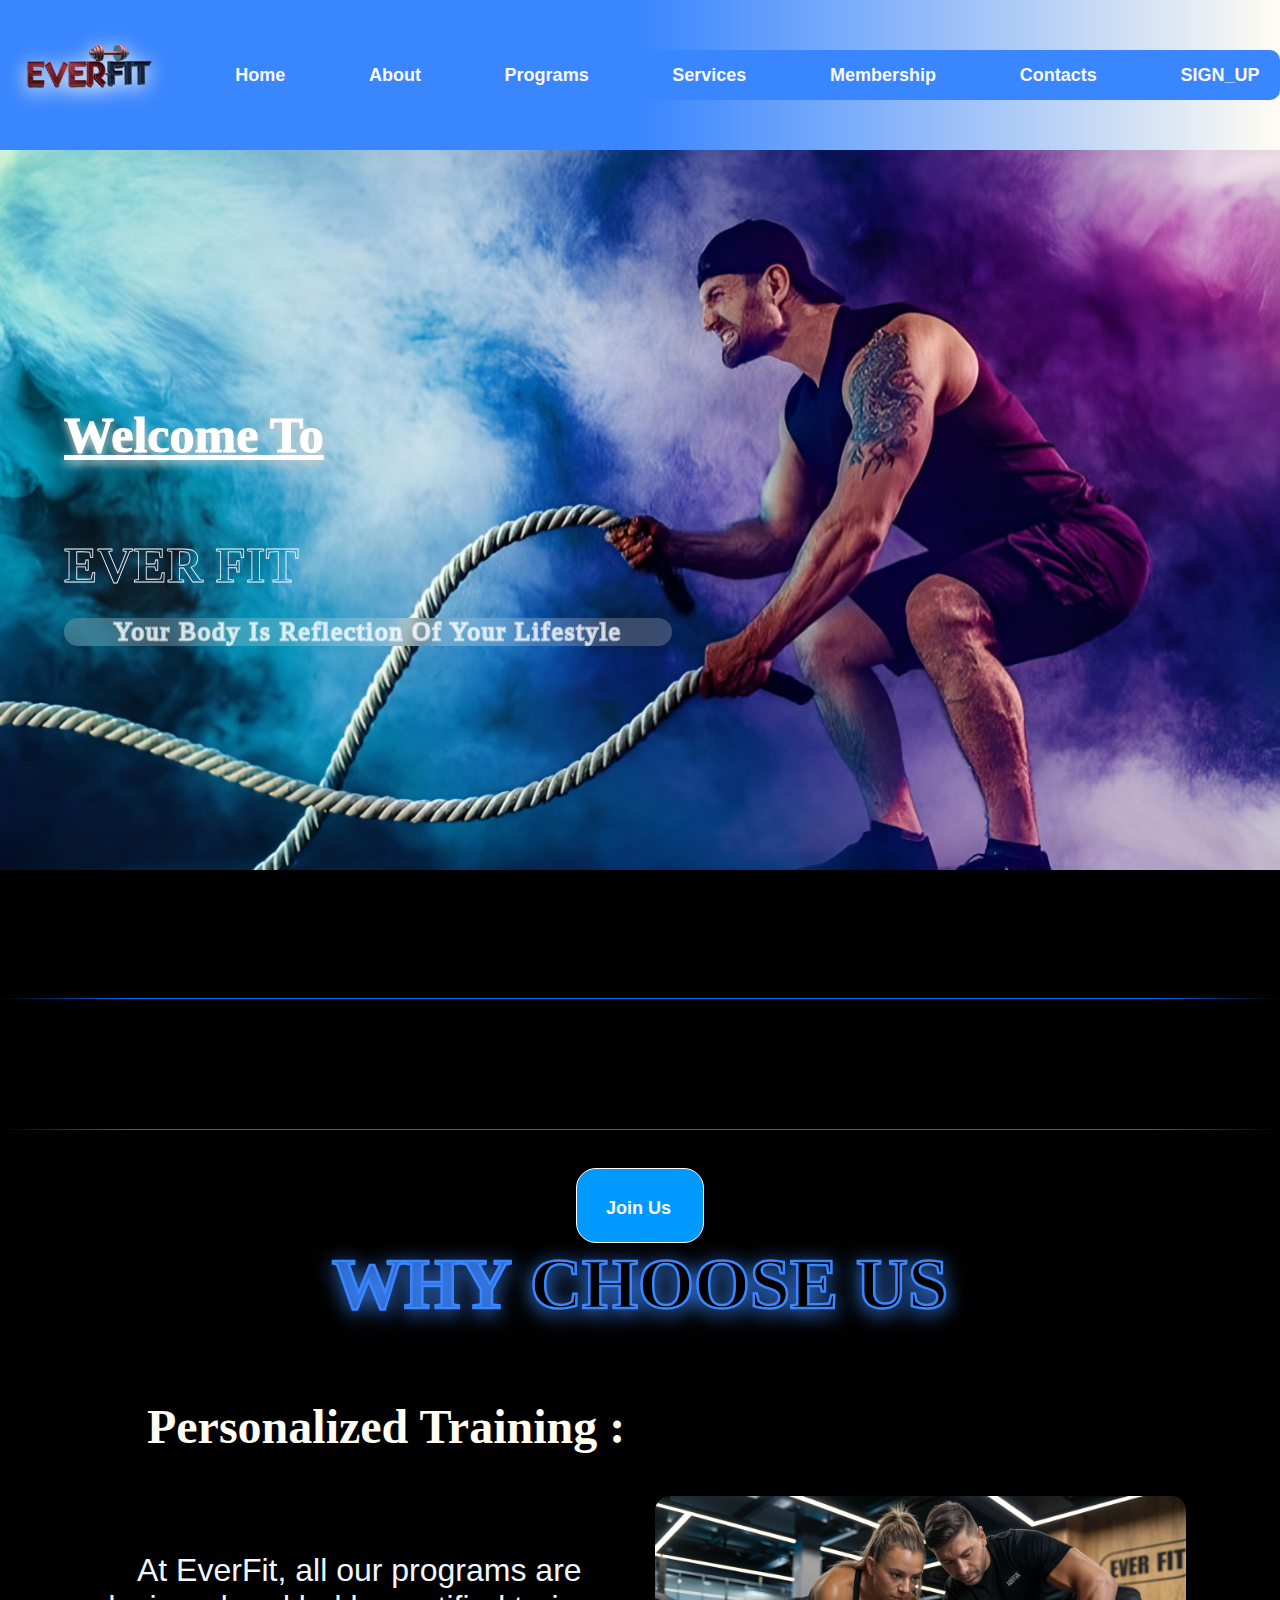
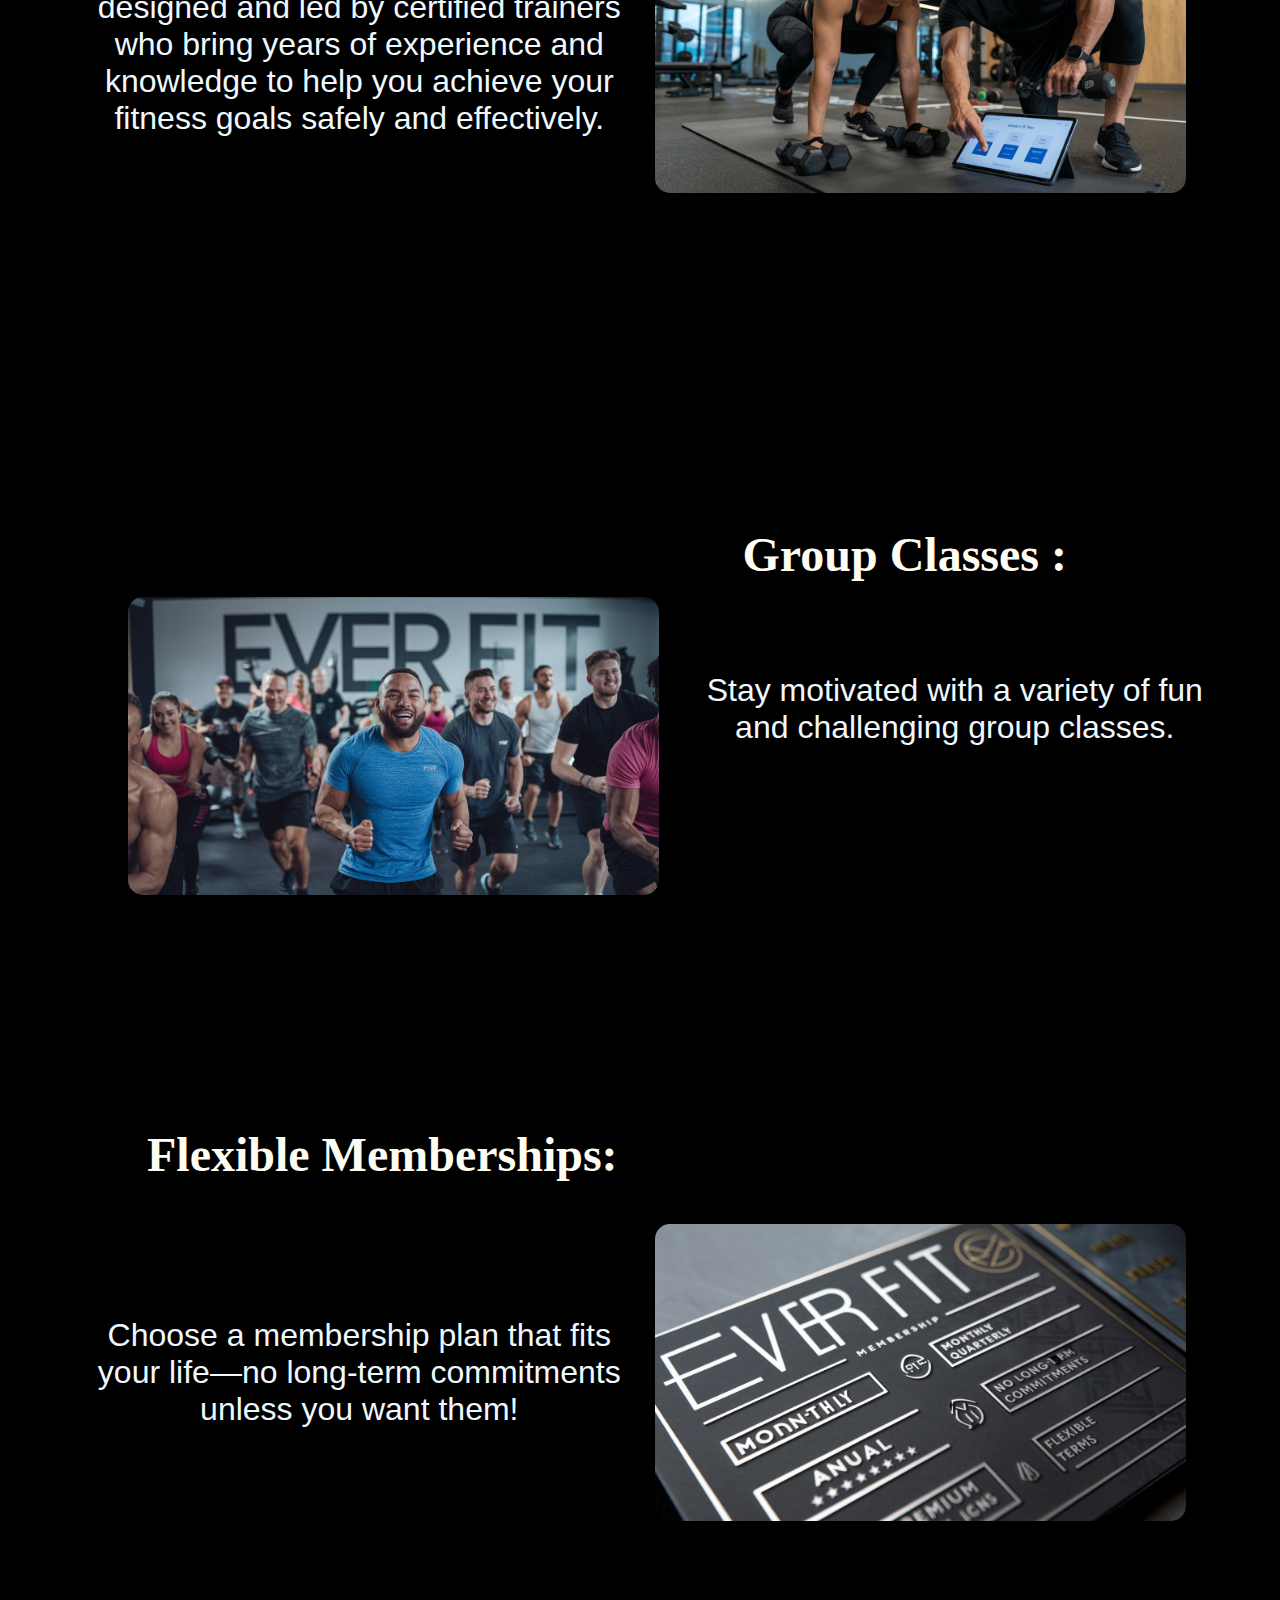
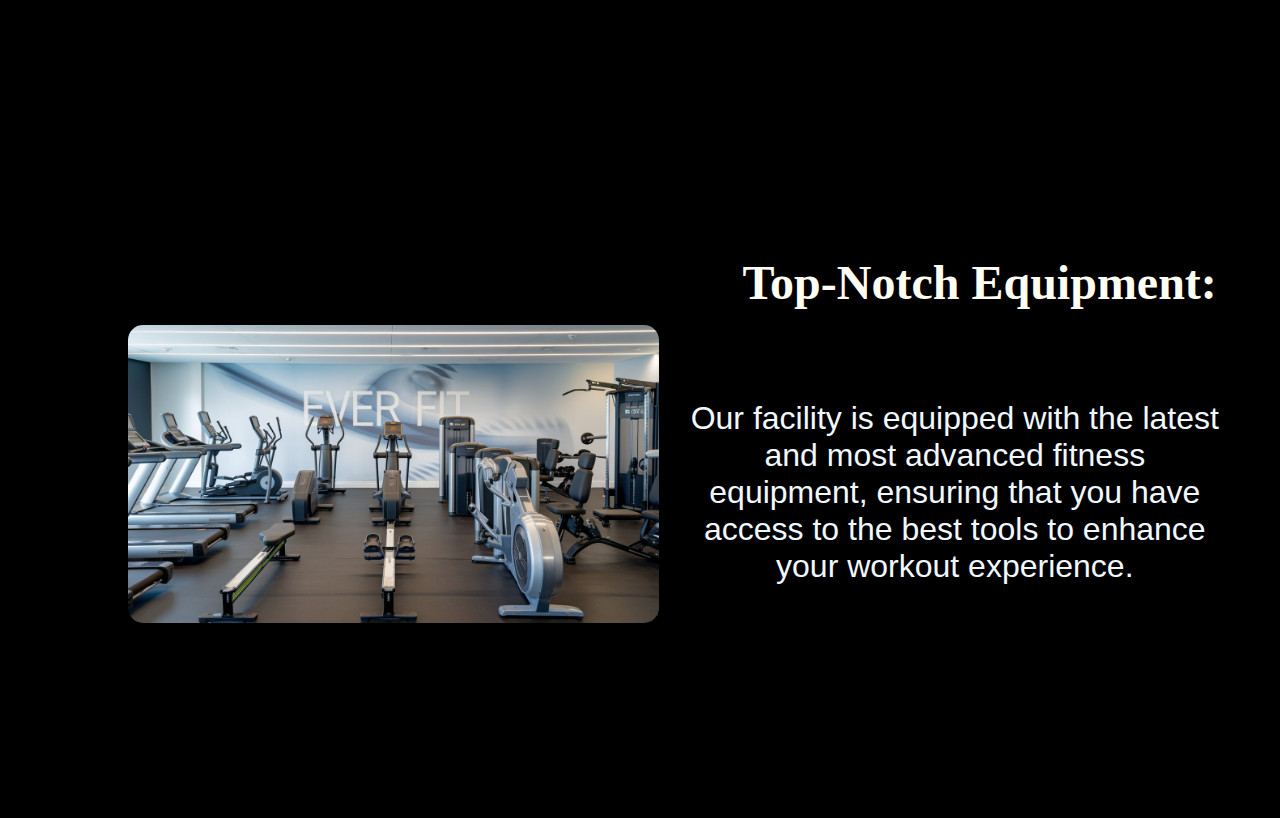
<file: ever-fit-main/EVERFIT_FITNESS-CLUB/index.html>
<!DOCTYPE html>
<html lang="en">

<head>
  <meta charset="UTF-8">
  <meta name="viewport" content="width=device-width, initial-scale=1.0">

  <title>Ever Fit</title>
  <link rel="stylesheet" href="everfit.css">
</head>

<body>

  <header>

    <a id="logo" href="">
      <img
        src="a-3d-render-of-a-lettermark-logo-for-a-fitness-clu--IIA16TnQrG7JwUfkKetEw-la8iWFKPTYKHZKNIuqM5yw_cleanup-removebg-preview.png"
        alt="logo">
    </a>



    <label for="sidebar_active" class="open_menu">
      <svg id="open" xmlns="http://www.w3.org/2000/svg" height="34px" viewBox="0 -960 960 960" width="24px"
        fill="#e8eaed">
        <path d="M120-240v-80h720v80H120Zm0-200v-80h720v80H120Zm0-200v-80h720v80H120Z" />
      </svg>
    </label>

    <input id="sidebar_active" type="checkbox" name="nav_icon_box" id="">

    <label id="overlay_label" for="sidebar_active">
      <div id="overlay">

      </div>
    </label>



    <nav>




      <label for="sidebar_active" class="close_menu">

        <svg xmlns="http://www.w3.org/2000/svg" height="24px" viewBox="0 -960 960 960" width="24px" fill="#e8eaed">
          <path d="m256-200-56-56 224-224-224-224 56-56 224 224 224-224 56 56-224 224 224 224-56 56-224-224-224 224Z" />
        </svg>

      </label>
      <!-- <ul class="nav_list" type="none"> -->

      <li id="home"><a href="#">Home</a></li>
      <li id="about"><a href="about.html">About</a></li>
      <li id="program"><a href="programs.html">Programs</a></li>
      <li id="services"><a href="services.html">Services</a></li>
      <!-- <li id="gallery"><a href="">Gallery</a></li> -->
      <li id="pricing"><a href="membership_two.html">Membership</a></li>
      <li id="contact"><a href="contact.html">Contacts</a></div>
      <li id="contact"><a href="animated_form.html">SIGN_UP</a></div>

        <!-- </ul> -->




    </nav>

  </header>

  <main>


    <section class="first_sec">
      <!-- <div class="scroll_img"> -->

      <div class="img_container">

        <h1 class="head_container">
          Welcome To <h1 id="brand_name">EVER FIT</h1>
        </h1>

        <p id="quote">
          Your Body Is Reflection Of Your Lifestyle
        </p>

        <!-- <img id="background" src="Premium Photo _ Crossfit battle ropes exercise during athlete training at the workout gym.jpg"
          alt="background"> -->



      </div>


      <!-- <img src="Best from Uploaded by user change iPhone background.jpg" id="bgtwo" alt="">
         -->



      <!-- </div> -->




      <!-- 3d model -->

      <!-- stretching animation -->

      <!-- <script type="module" src="https://unpkg.com/@splinetool/viewer@1.9.21/build/spline-viewer.js"></script>
<spline-viewer  id="threemodel" url="https://prod.spline.design/HGRJG8-op9f9gLfu/scene.splinecode"></spline-viewer> -->



      <!-- greeting animation -->

      <!-- <script type="module" src="https://unpkg.com/@splinetool/viewer@1.9.21/build/spline-viewer.js"></script>
<spline-viewer  id="threemodel"  url="https://prod.spline.design/7qYHvnjiN6DWaZH3/scene.splinecode"></spline-viewer> -->

      <!-- /*+++++++++++++++++++++++++++++++++++++++++++++++++++++++++++++++*/ -->




    </section>

    <div class="gallery" style="
            --width:100px;
            --height:50px;
            --quantity:9;
            ">


      <div class="items">
        <div class="list" style="--position: 1"><img src="body_building.jpg" alt=""></div>

        <div class="list" style="--position: 2"><img src="home_page_bg.jpg" alt=""></div>

        <div class="list" style="--position: 3"><img src="equipment.jpeg" alt=""></div>

        <div class="list" style="--position: 4"><img src="flex_muscles.jpg" alt=""></div>

        <div class="list" style="--position: 5"><img src="group_class.jpeg" alt=""></div>


        <div class="list" style="--position: 6"><img src="membership.jpeg" alt=""></div>


        <div class="list" style="--position: 7"><img src="nutrition.jpg" alt=""></div>


        <div class="list" style="--position: 8"><img src="pexels-vlada-karpovich-4534633.jpg" alt=""></div>


        <div class="list" style="--position: 9"><img
            src="Runway 2024-09-17T00_21_32.839Z Upscale Image Upscaled Image 2882 x 1920.jpg" alt=""></div>


        <div class="list" style="--position: 9"><img src="stress_workout.jpg" alt=""></div>
      </div>


    </div>





    <section class="second_sec">

      <div class="btn">
        <button>
          <a href="membership_two.html">
            Join Us
          </a>
        </button>
      </div>

      <h1 id="head_one" class="why fade">
        <b id="why">WHY</b> CHOOSE US
      </h1>

      <div class="sec_div_one fade mob_one tab_one">

        <h3 id="Personalized_first" class="h3_mob_one h3_tab_one">Personalized Training : </h3>
        <p id="detail_intro_first" class="p_mob_one p_tab_one">
          At EverFit, all our programs are designed and led by certified trainers who bring years of experience and
          knowledge to help you achieve your fitness goals safely and effectively.
        </p>

        <img class="img_mob_one img_tab_one" id="Personalized_img_first" src="personal_trainer.jpeg" alt="">

      </div>



      <div class="sec_div_two fade mob_two tab_two">

        <h3 id="Classes" class="h3_mob_two h3_tab_two">Group Classes : </h3>
        <p id="detail_intro_two" class="p_mob_two p_tab_two">
          Stay motivated with a variety of fun and challenging group classes. </p>

        <img class="img_mob_two img_tab_two" id="group_class_img" src="group_class.jpeg" alt="">

      </div>



      <div class="sec_div_three fade mob_one tab_one">

        <h3 class="h3_mob_one h3_tab_one" id="Memberships">Flexible Memberships: </h3>
        <p id="detail_intro_first" class="p_mob_one p_tab_one">
          Choose a membership plan that fits your life—no long-term commitments unless you want them! </p>

        <img class="img_mob_one img_tab_one" id="membership" src="membership.jpeg" alt="">

      </div>


      <div class="sec_div_fourth fade mob_two tab_two">

        <h3 class="h3_mob_two h3_tab_two" id="equipment">Top-Notch Equipment: </h3>
        <p class="p_mob_two p_tab_two" id="detail_intro_two">
          Our facility is equipped with the latest and most advanced fitness equipment, ensuring that you have access to
          the best tools to enhance your workout experience. </p>

        <img class="img_mob_two img_tab_two" id="equipment" src="equipment.jpeg" alt="">

      </div>

    </section>
    <aside>

    </aside>


  </main>



</body>

</html>
</file>
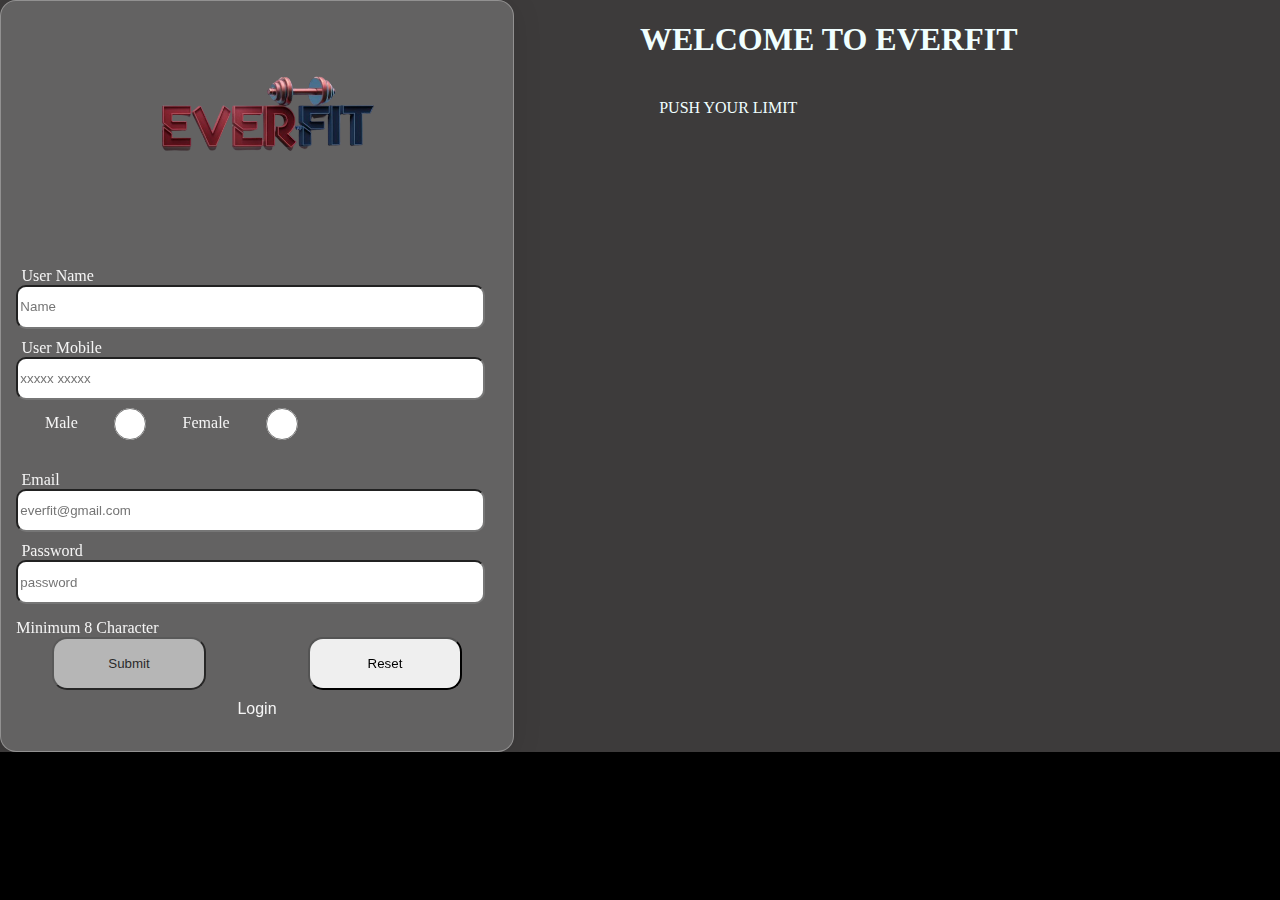
<file: ever-fit-main/EVERFIT_FITNESS-CLUB/animated_form.html>
<!DOCTYPE html>
<html lang="en">
<head>
     <meta charset="UTF-8">
     <meta name="viewport" content="width=device-width, initial-scale=1.0">
     <title>FORM</title>
     <link rel="stylesheet" href="animated_form.css">
</head>
<body>
     <div class="form_container">
          <input id="check" type="checkbox" name="" id="">

          <div class="right login ">
               <form class="login" action="#" method="post">
                    <img src="a-3d-render-of-a-lettermark-logo-for-a-fitness-clu--IIA16TnQrG7JwUfkKetEw-la8iWFKPTYKHZKNIuqM5yw_cleanup-removebg-preview.png" alt="">
                     
                        <label for="email2">Email</label>
                        
                        <input type="email" id="email2" placeholder="everfit@gmail.com" required>
                        
                         <label for="password2">Password</label>
                      
                        <input type="password" id="password2" placeholder="password"    
                        pattern="[A-Za-z0-9\S]{8,100}"
                        minlength="8" required >
                        <p id="validation"> Minimum 8 Character</p>
                         <br>
                        <button type="submit">Submit </button>
                        <button type="reset">Reset </button>
          
                        
                        <label for="check">
                         <div class="sign-up_btn" >     
                              SIGN UP
                         </div>
                     </label>
                   </form>
               

                   <div class="quotes">
                         <h1>
                    WELCOME BACK
                    </h1>

                    <p id="quote">
                     NEVER GIVE UP
                    </p>
                    <!-- 3d model -->

      <!-- stretching animation -->

     
                   </div>

          </div>

          <div class="left signup">

               <div class="sign_quote">
                    <h1 id="sign_quote_head">
                         WELCOME TO EVERFIT
                    </h1>

                    <p id="sign_quote">
                     PUSH YOUR LIMIT
                    </p>
                   </div>

               <form class="signup" action="#" method="post">
                    <img src="a-3d-render-of-a-lettermark-logo-for-a-fitness-clu--IIA16TnQrG7JwUfkKetEw-la8iWFKPTYKHZKNIuqM5yw_cleanup-removebg-preview.png" alt="">
                     
                    
    
                        <label for="usr_name">User Name</label>
                        <br>
                        <input type="text" id="usr_name" placeholder="Name" required>
                        <br>
                        <br>
                        <label for="mob">User Mobile</label>
                        <br>
                        <input type="text" id="mob" inputmode="numeric" pattern="[0-9][^A-Za-z\s]{0,12}" maxlength="10" placeholder="xxxxx xxxxx"
                        autocomplete="cc-csc" required/>
    
    
    
                        <br><br>
    
                        <div class="radio_btn">
    
                        <label for="male" >Male</label>
                        <input type="radio" id="male" name="gender" >
                        <label for="female">Female</label>
                        <input type="radio" id="female" name="gender">
    
                        </div>
    
    
                        <br>
                        <br>
                        <label for="Email">Email</label>
                        <br>
                        <input type="email" id="Email" placeholder="everfit@gmail.com" required>
                         <br>
                         <br>
                         <label for="password">Password</label>
                        <br>
                        <input type="password" id="password" placeholder="password"    
                        pattern="[A-Za-z0-9\S]{8,100}"
                        minlength="8" required >
                        <p id="validation"> Minimum 8 Character</p>
                         <br>
                        <button type="submit">Submit </button>
                        <button type="reset">Reset </button>
                        
                        
                        <label for="check">
                        <div class="login_btn" >     
                             Login 
                             <!-- <a href="login.html" id="login_btn">
                             </a> -->
                        </div>
                    </label>
                   </form>


          </div>
     </div>     
</body>
</html>
</file>
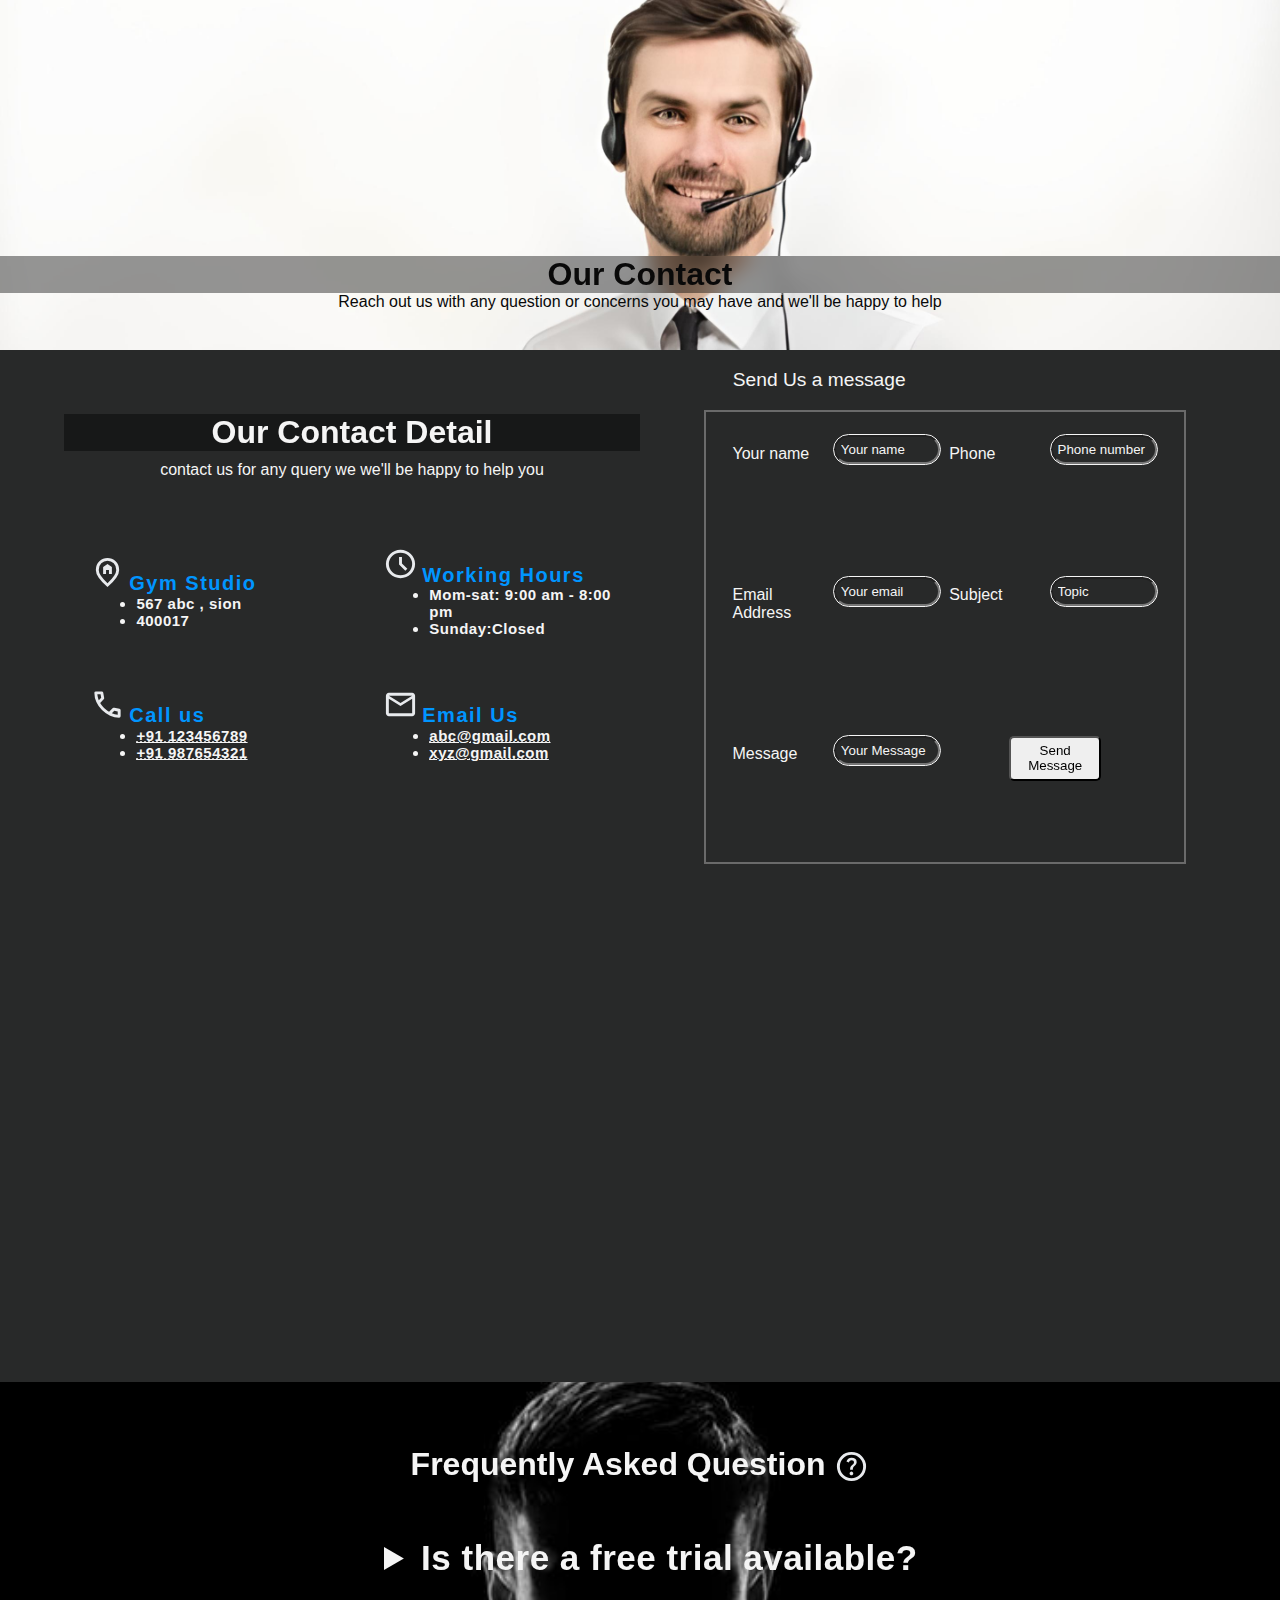
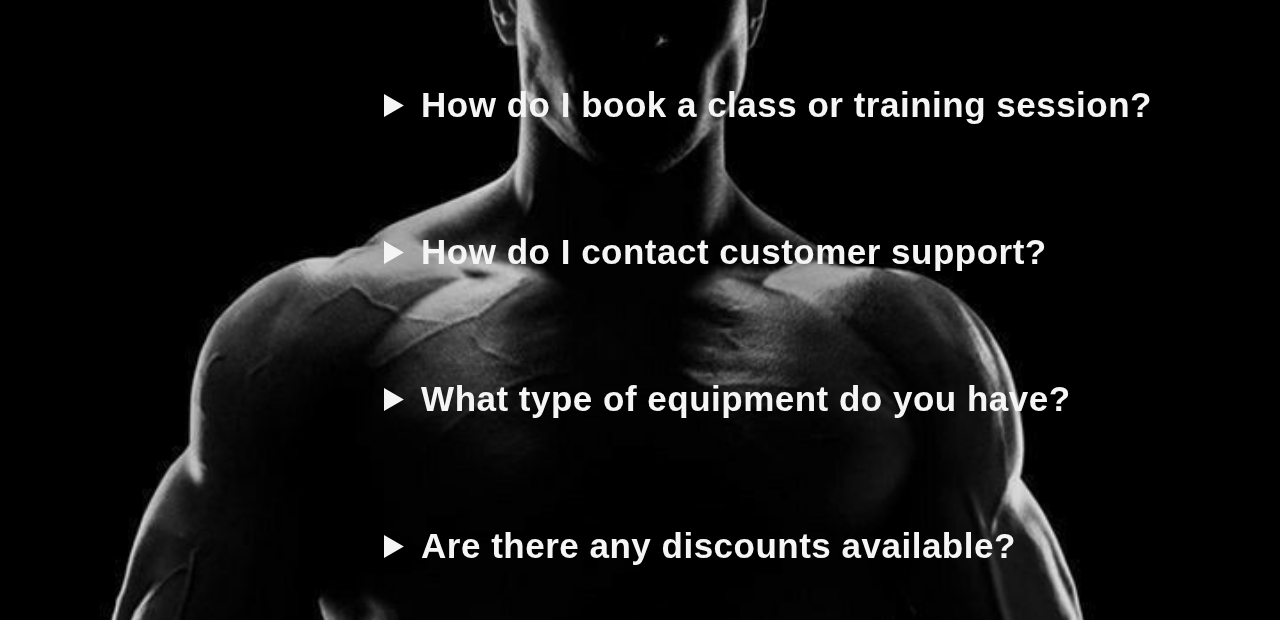
<file: ever-fit-main/EVERFIT_FITNESS-CLUB/contact.html>
<!DOCTYPE html>
<html lang="en">
<head>
     <meta charset="UTF-8">
     <meta name="viewport" content="width=device-width, initial-scale=1.0">
     <title>Contact Us</title>
     <link rel="stylesheet" href="contact.css">
</head>
<body>
     <div class="intro_one">
          <h1 id="contact_head">
               Our Contact
          </h1>
          <p>
               Reach out us with any question or concerns you may have and we'll be happy to help
          </p>
          <!-- <img src="Runway 2024-08-30T14_25_36.998Z Upscale Image Upscaled Image 1920 x 1920.jpg" alt=""> -->
     </div>

     <div class="big_container">
          <div class="left_container">
               <div class="top_container">
               <h1 id="left_head">
                    Our Contact Detail
               </h1>

               <p>
                    contact us for any query we we'll be happy to help you
               </p>

               <div class="info">
                    <img src="home_pin_24dp_E8EAED_FILL0_wght400_GRAD0_opsz24.svg" alt="">
                    <label for="">
                         Gym Studio 
                    </label>
                         <li type="">567 abc , sion </li>
                         <li type="">400017</li>
                    
               </div>
               <div class="info">
                    <img src="schedule_24dp_E8EAED_FILL0_wght400_GRAD0_opsz24.svg" alt="">
                    <label for="">
                        Working Hours 
                    </label>
                         <li type="">Mom-sat: 9:00 am - 8:00 pm</li>
                         <li type="">Sunday:Closed</li>
                    
               </div>
               <div class="info">
                    <img src="call_24dp_E8EAED_FILL0_wght400_GRAD0_opsz24.svg" alt="">
                    <label for="">
                         Call us
                    </label>
                         <li type="">
                              <a href="tel:+91 123456789"> 
                                   <abbr title="click me">+91 123456789

                                   </abbr>
                              </a>
                          </li>
                         <li type="">
                              <a href="tel:+91 123456789"> 
                              <abbr title="click me">+91 987654321

                              </abbr>
                           </a>
                          </li>
                    
               </div>
               <div class="info">
                    <img src="mail_24dp_E8EAED_FILL0_wght400_GRAD0_opsz24.svg" alt="">
                    <label for="">
                         Email Us
                    </label>
                         <li type="">
                              <a href="mailto:abc@gmail.com"> 
                                   <abbr title="click me">abc@gmail.com
     
                                   </abbr>
                                </a>                         
                              </li>

                         <li type=""><a href="mailto:abc@gmail.com"> 
                              <abbr title="click me">xyz@gmail.com

                              </abbr>
                           </a>    </li>
                    
               </div>
          </div>

          <div class="bottom_container">
               <iframe src="https://www.google.com/maps/embed?pb=!1m18!1m12!1m3!1d4485.242625725917!2d72.84376540204337!3d19.03626354478321!2m3!1f0!2f0!3f0!3m2!1i1024!2i768!4f13.1!3m3!1m2!1s0x3be7c9b9af575e3d%3A0x65097d6f49df547c!2sTrue%20Fitness%20Club%20-%20Mahim!5e0!3m2!1sen!2sin!4v1726158949020!5m2!1sen!2sin" 
                height="500px" style="border:0;" allowfullscreen="" loading="lazy" referrerpolicy="no-referrer-when-downgrade"></iframe>
          </div>

          </div>

          <div class="right_container">

               <h3>Send Us a message</h3>
               <form id="form_one" action="" method="post">

               <label for="name">Your name</label>
               
               <input type="text" id="name" value="" placeholder="Your name">

              

               <label for="Phone"> 
                    Phone
               </label>
             
               <input type="text" id="Phone" value="" placeholder="Phone number">
               <br>
               <br>

               <label for="Email">Email Address</label>
            
               <input type="email" id="Email" value="" placeholder="Your email">

               <br>      
               <br>

               <label for="Subject">Subject</label>
              
               <input type="text" id="Subject" value="" placeholder="Topic">
              
               <br>
               <br>

               <label for="Message">Message</label>
               
               <input type="text" id="Message" value="" placeholder="Your Message">

               <br>
               <br>

               <button type="submit">Send Message</button>
               

               </form>

          </div>
    
     </div>

     <div class="faq">

          <h1 id="faq_qns">

               Frequently Asked Question 
               <img src="help_24dp_E8EAED_FILL0_wght400_GRAD0_opsz24.svg" alt="" width="35px" style="vertical-align: middle;">

          </h1>

          <li type="none" class="first_question question ">
               
                    
               <details>

                    <summary> Is there a free trial available?</summary>
                    
                    Yes, we offer a free 7-day trial for new members to experience our facilities and services before committing to a membership.

               </details>
              
          </li>
          <li type="none" class="first_question question ">
               
                    
               <details>

                    <summary>How do I book a class or training session?</summary>
                    
                    You can easily book a class or personal training session by visiting the front desk at the club.

               </details>
              
          </li>
          <li type="none" class="second_question question ">
               
                    
               <details>

                    <summary> How do I contact customer support?</summary>
                    
                    You can contact our customer support team via email, phone, or through our website's live chat feature.

               </details>
              
          </li>
          <li type="none" class="third_question question ">
               
                    
               <details>

                    <summary>What type of equipment do you have?</summary>
                    
                    We offer state-of-the-art cardio machines, strength training equipment, free weights, and specialized equipment for functional training and flexibility exercises.

               </details>
              
          </li>
          <li type="none" class="fourth_question question ">
               
                    
               <details>

                    <summary>Are there any discounts available?</summary>
                    
                    We offer discounts for students, seniors, and corporate groups. Additionally, we have seasonal promotions and referral rewards.

               </details>
              
          </li>

          
     </div>

</body>
</html>
</file>
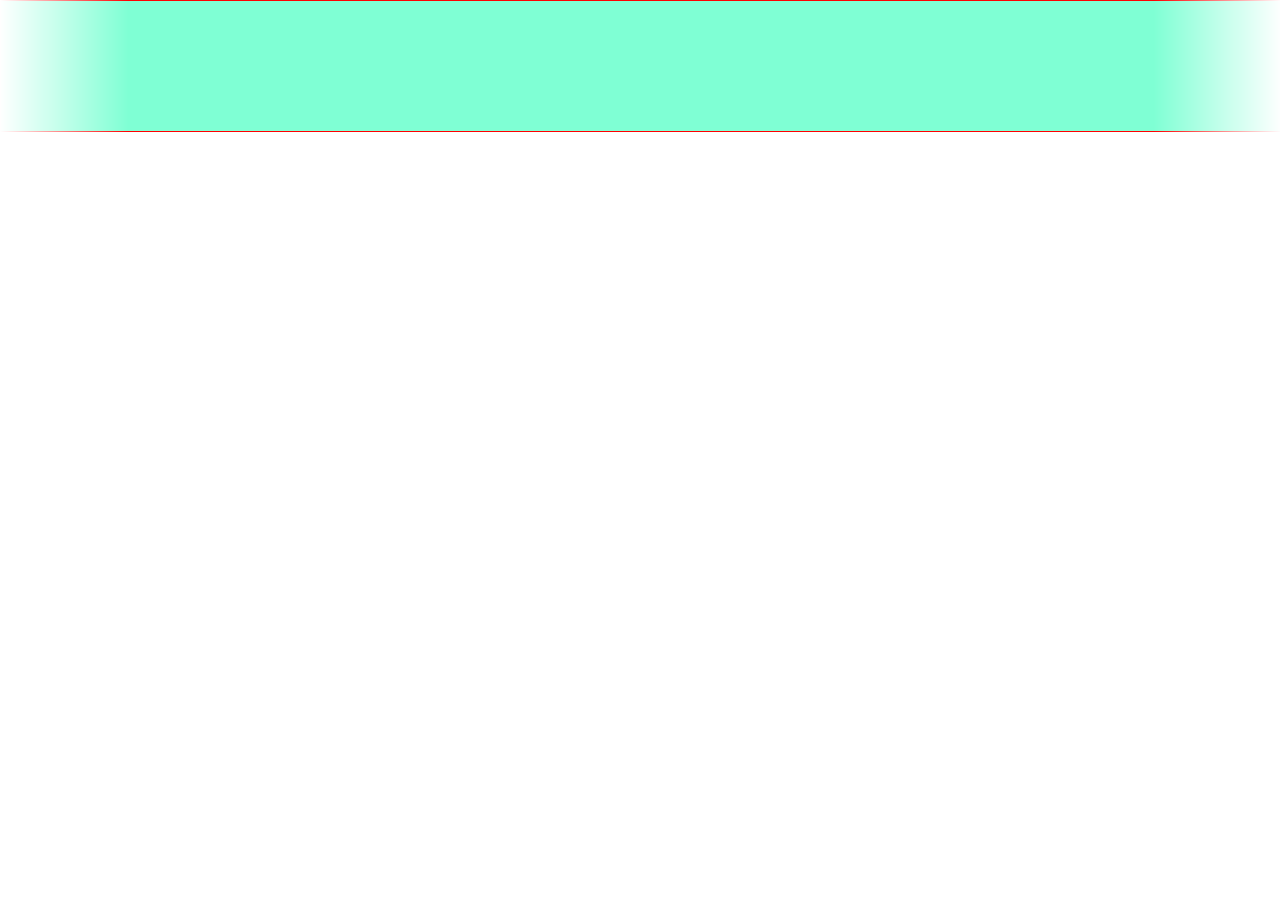
<file: ever-fit-main/EVERFIT_FITNESS-CLUB/gallery.html>
<!DOCTYPE html>
<html lang="en">
<head>
     <meta charset="UTF-8">
     <meta name="viewport" content="width=device-width, initial-scale=1.0">
     <title>Gallery</title>
     <link rel="stylesheet" href="gallery.css">
</head>
<body>

     <div class="gallery"
     style="
            --width:100px;
            --height:50px;
            --quantity:9;
            "
        >

          <div class="items" > 
               <div class="list" style="--position: 1"><img src="body_building.jpg" alt=""></div>

               <div class="list" style="--position: 2"><img src="accessories.jpeg" alt=""></div>

               <div class="list" style="--position: 3"><img src="equipment.jpeg" alt=""></div>

               <div class="list" style="--position: 4"><img src="flex_muscles.jpg" alt=""></div>

               <div class="list" style="--position: 5"><img src="group_class.jpeg" alt=""></div>
      
          
               <div class="list" style="--position: 6"><img src="membership.jpeg" alt=""></div>
           
          
               <div class="list" style="--position: 7"><img src="nutrition.jpg" alt=""></div>
          
          
               <div class="list" style="--position: 8"><img src="pexels-vlada-karpovich-4534633.jpg" alt=""></div>
          
          
               <div class="list"  style="--position: 9"><img src="Runway 2024-09-17T00_21_32.839Z Upscale Image Upscaled Image 2882 x 1920.jpg" alt=""></div>
           
          
               <div class="list" style="--position: 9"><img src="stress_workout.jpg" alt=""></div>
          </div>


     </div>
     
</body>
</html>
</file>
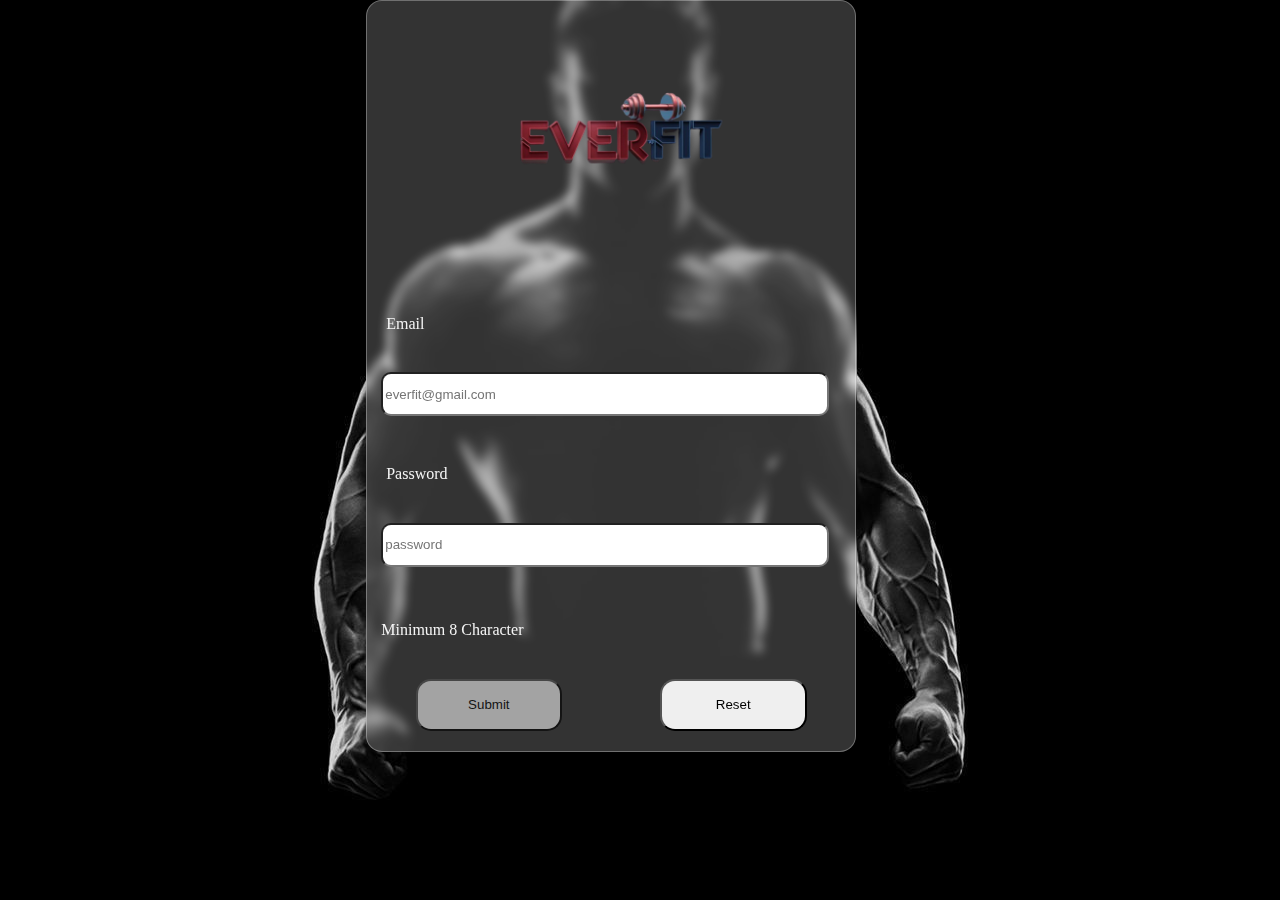
<file: ever-fit-main/EVERFIT_FITNESS-CLUB/login.html>
<!DOCTYPE html>
<html lang="en">
<head>
     <meta charset="UTF-8">
     <meta name="viewport" content="width=device-width, initial-scale=1.0">
     <title>Login Up</title>
     <link rel="stylesheet" href="login&signup.css">
</head>
<body>
     
     <form class="login" action="#" method="post">
          <img src="a-3d-render-of-a-lettermark-logo-for-a-fitness-clu--IIA16TnQrG7JwUfkKetEw-la8iWFKPTYKHZKNIuqM5yw_cleanup-removebg-preview.png" alt="">
           
              <label for="email2">Email</label>
              
              <input type="email" id="email2" placeholder="everfit@gmail.com" required>
              
               <label for="password2">Password</label>
            
              <input type="password" id="password2" placeholder="password"    
              pattern="[A-Za-z0-9\S]{8,100}"
              minlength="8" required >
              <p id="validation"> Minimum 8 Character</p>
               <br>
              <button type="submit">Submit </button>
              <button type="reset">Reset </button>

              
              
         </form>
</body>
</html>
</file>
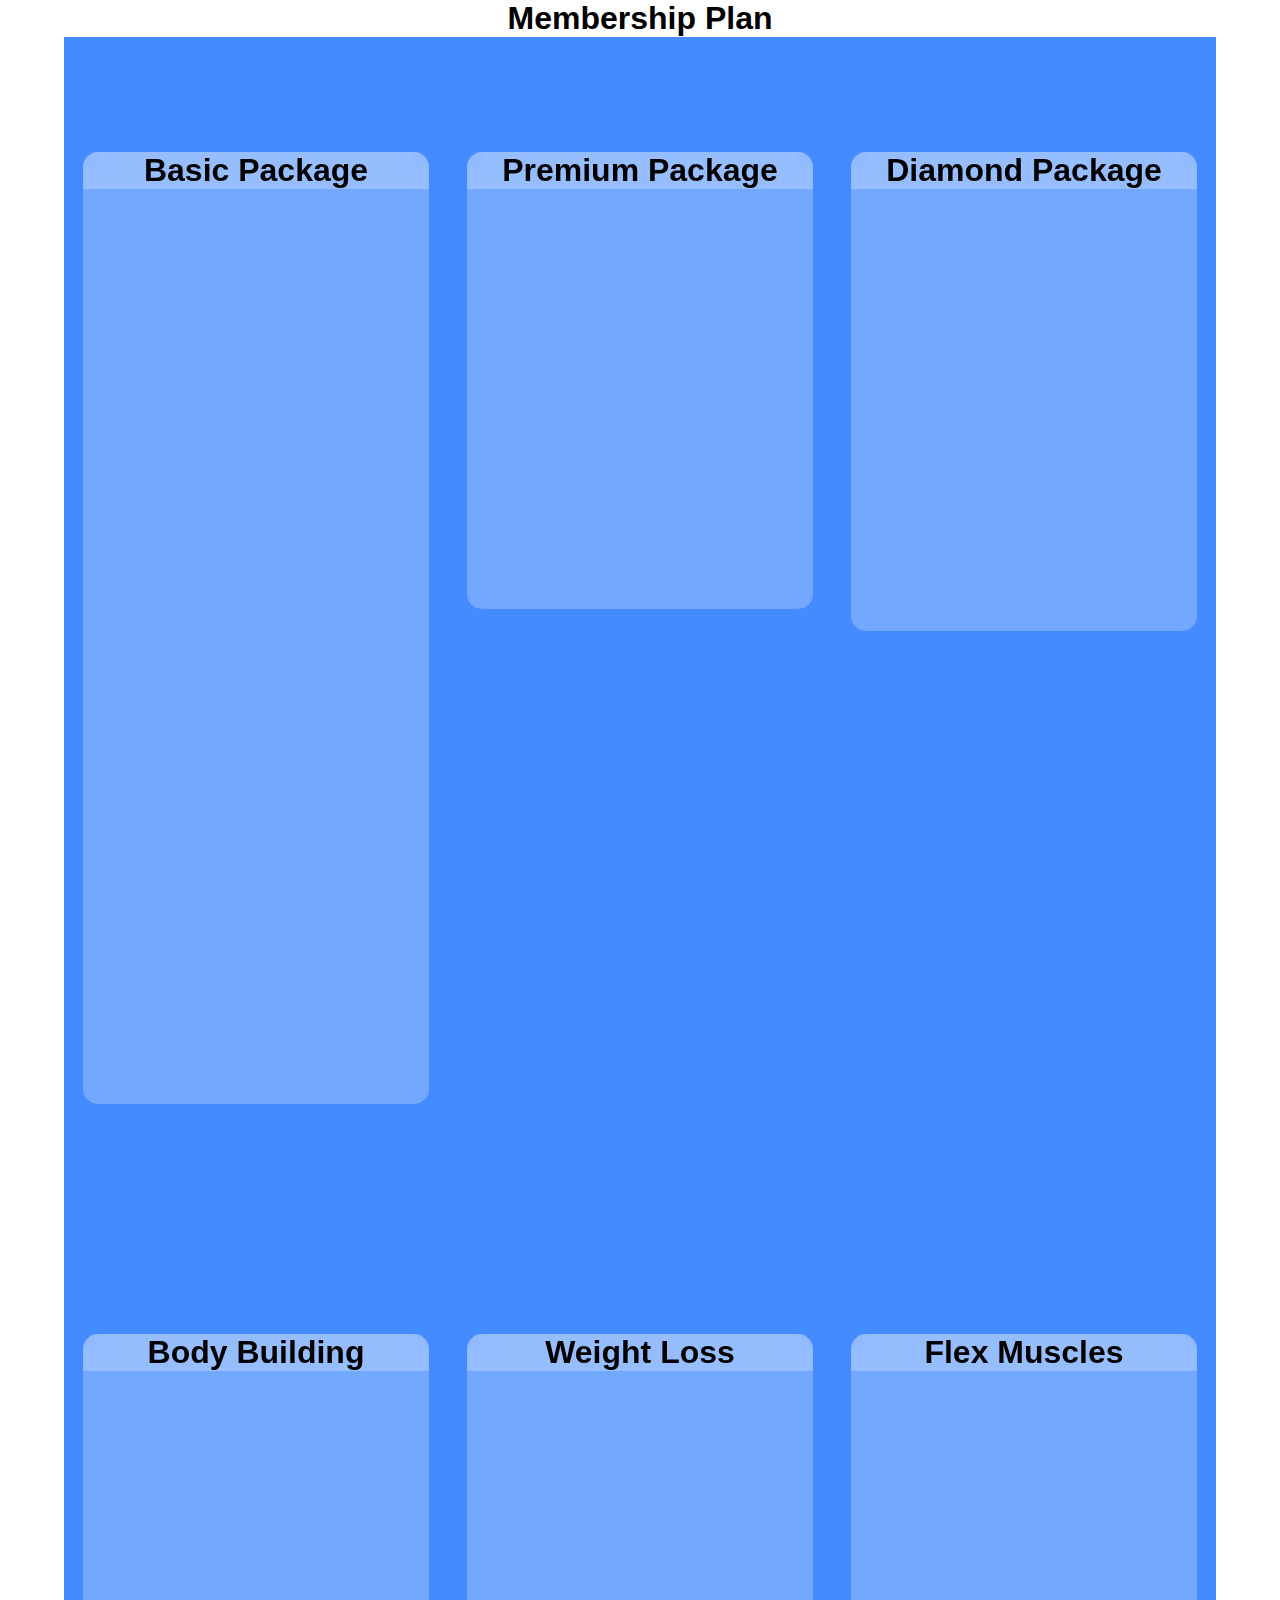
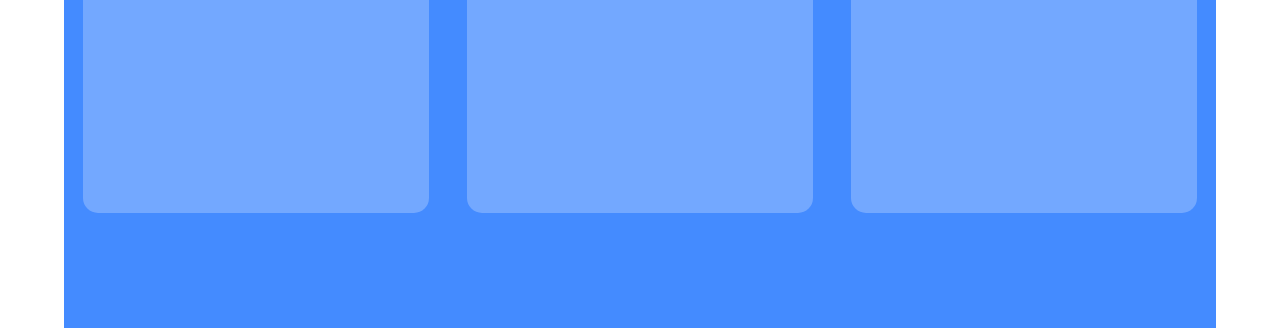
<file: ever-fit-main/EVERFIT_FITNESS-CLUB/membership.html>
<!DOCTYPE html>
<html lang="en">

<head>
     <meta charset="UTF-8">
     <meta name="viewport" content="width=device-width, initial-scale=1.0">
     <title>Membership Plan</title>
     <link rel="stylesheet" href="membership.css">
</head>

<body>
     <center>
          <h1 class="programs_heading">

              Membership Plan

          </h1>
     </center>

     <div class="big_container">
          <div class="container container_one">
               <div class="front_content f_content_first">
                    <h1>
                         Basic Package
                    </h1>
               </div>


               <div class="back_content b_content_first">

                    <ol>
                         <li style="text-decoration: line-through;">Personal trainer <img src="wrong.png" alt=""></li>
                         <br>
                         <li>Basic training Plan</li>
                         <br>
                         <li>Personal meal Plan</li>
                         <br>
                         <li>Exclusive customize gear</li>
                         <br>
                         <li>Monthly newsletter with fitness tips</li>
                         <br>
                         <li>Access to program tracking features</li>
                         <br>
                         
                    </ol>
                    <br>
                    <br>

                    <button class="subs_btn">Become a member</button>
               </div>


          </div>

          <div class="container container_two">

               <div class="front_content f_content_second">
                    <h1>
                         Premium Package
                    </h1>

               </div>

               <div class="back_content b_content_second">

                    <p>
                         Enhance flexibility, mental clarity, and overall well-being through guided yoga practice.
                    </p>

               </div>

          </div>



          <div class="container container_three">
               <div class="front_content f_content_third">
                    <h1>
                         Diamond Package
                    </h1>
               </div>

               <div class="back_content b_content_third">
                    <p>
                         Boost endurance and cardiovascular health with high-energy cardio sessions tailored to your
                         fitness level.
                    </p>

               </div>
          </div>

          <div class="container container_four">

               <div class="front_content f_content_fourth">

                    <h1>
                         Body Building
                    </h1>

               </div>

               <div class="back_content b_content_fourth">
                    <p>
                         Focused muscle-building programs to help you achieve a sculpted physique and peak strength.
                    </p>
               </div>
          </div>

          <div class="container container_five">

               <div class="front_content f_content_fifth">

                    <h1>
                         Weight Loss
                    </h1>

               </div>

               <div class="back_content b_content_fifth">

                    <p>
                         Achieve your weight loss goals with structured, results-driven programs that combine exercise
                         and nutrition.
                    </p>

               </div>
          </div>

          <div class="container container_six">

               <div class="front_content f_content_sixth">

                    <h1>
                         Flex Muscles
                    </h1>


               </div>

               <div class="back_content b_content_sixth">

                    <p>
                         Build flexibility and improve muscle strength with targeted stretching and movement exercises.
                    </p>

               </div>
          </div>
     </div>
     </div>

     
</body>

</html>
</file>
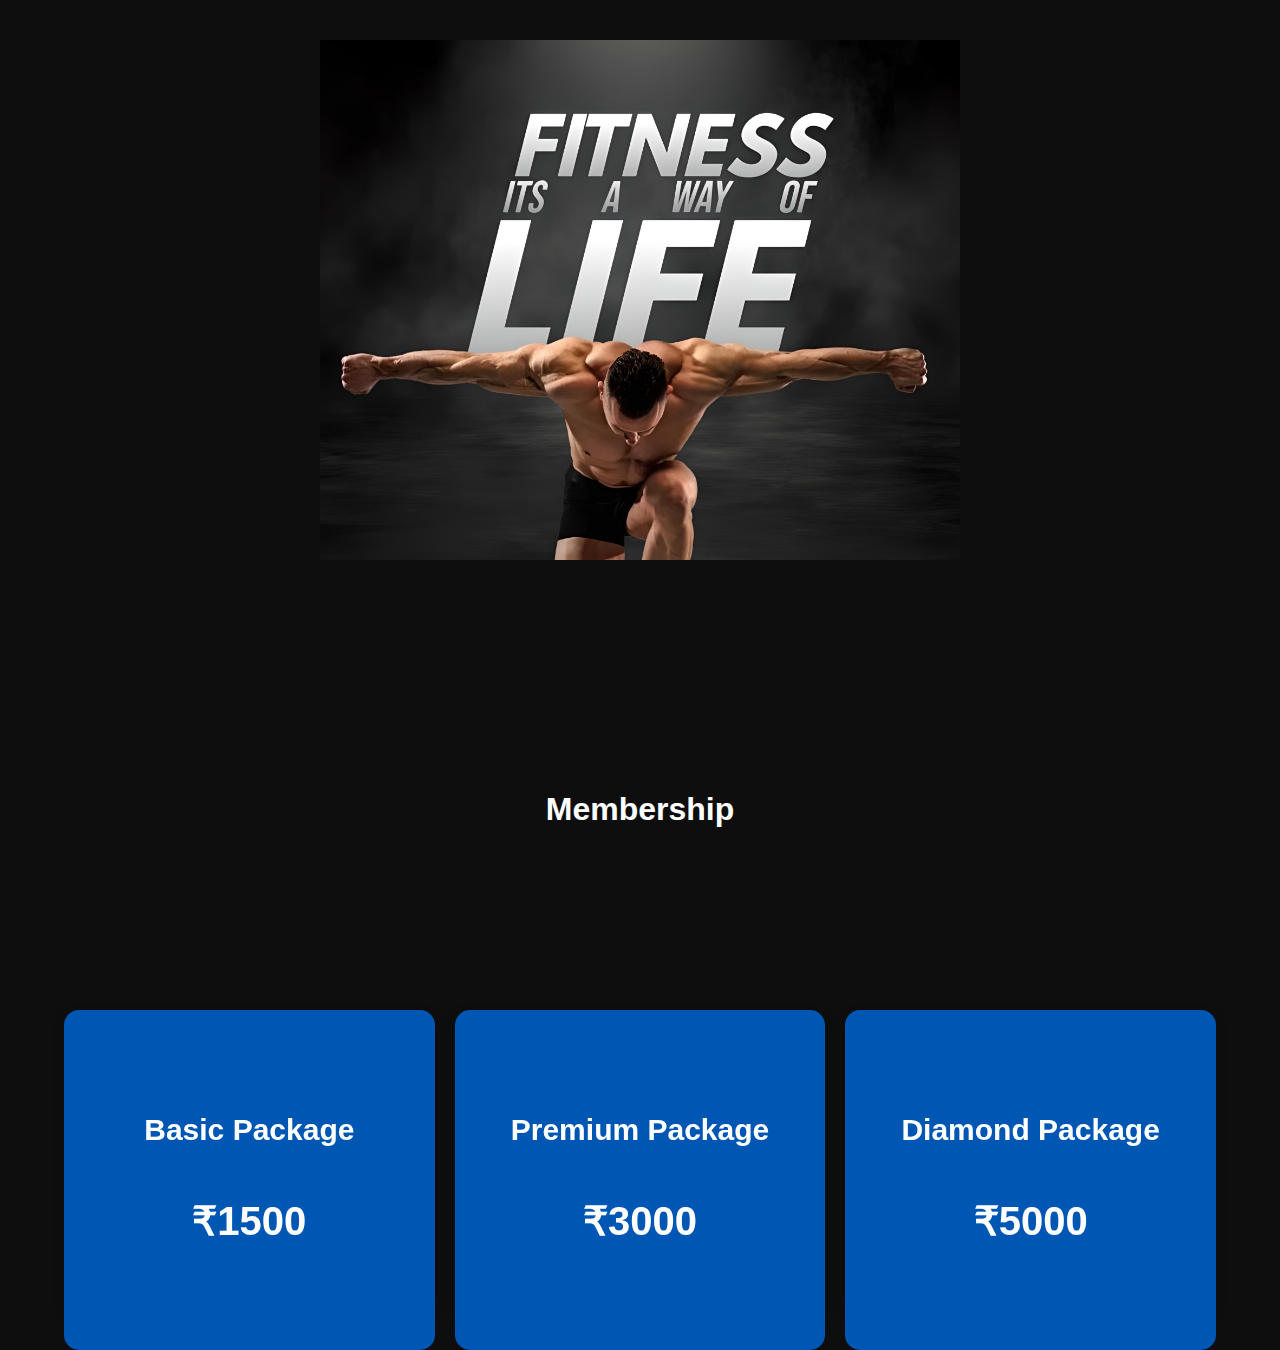
<file: ever-fit-main/EVERFIT_FITNESS-CLUB/membership_two.html>
<!DOCTYPE html>
<html lang="en">
<head>
    <meta charset="UTF-8">
    <meta name="viewport" content="width=device-width, initial-scale=1.0">
    <title>Ever Fit Membership Plans</title>
    <link rel="stylesheet" href="membership_two.css">
</head>
<body>

    <div class="image-section">
        <img src="Runway 2024-09-17T21_01_51.140Z Upscale Image Upscaled Image 2364 x 1920.jpg" alt="">
    </div>

    <h1 id="Membership">
        Membership
    </h1>
<div class="membership-container">
    <!-- Basic Plan -->
    <div class="card card-basic">
        <div class="card-inner">
            <div class="card-front">
                <h2>Basic Package </h2>
                <h1>₹1500</h1>
            </div>
            <div class="card-back">
                <h2>Basic Plan</h2>
                <ul>
                    <li class="unlocked">Personal Trainer</li>
                    <li class="unlocked">Personal Meal Plan</li>
                    <li class="unlocked">Exclusive Customized Gear</li>
                    <li class="locked">Monthly Newsletter</li> <!-- Locked in basic plan -->
                    <li class="locked">Access to Program Tracking</li> <!-- Locked in basic plan -->
                </ul>
                <button>Become a Member</button>
            </div>
        </div>
    </div>

    <!-- Premium Plan -->
    <div class="card card-premium">
        <div class="card-inner">
            <div class="card-front">
                <h2>Premium Package</h2>
                <h1>₹3000</h1>
            </div>
            <div class="card-back">
                <h2>Premium Package</h2>
                <ul>
                    <li class="unlocked">Personal Trainer</li>
                    <li class="unlocked">Personal Meal Plan</li>
                    <li class="unlocked">Exclusive Customized Gear</li>
                    <li class="unlocked">Monthly Newsletter</li> 
                    <li class="locked">Access to Program Tracking</li> 
                </ul>
                <button>Become a Member</button>
            </div>
        </div>
    </div>

    <!-- Diamond Plan -->
    <div class="card card-diamond">
        <div class="card-inner">
            <div class="card-front">
                <h2>Diamond Package</h2>
                <h1>₹5000</h1>
            </div>
            <div class="card-back">
                <h2>Diamond Package</h2>
                <ul>
                    <li class="unlocked">Personal Trainer</li>
                    <li class="unlocked">Personal Meal Plan</li>
                    <li class="unlocked">Exclusive Customized Gear</li>
                    <li class="unlocked">Monthly Newsletter</li> 
                    <li class="unlocked">Access to Program Tracking</li> 
                </ul>
                <button>Become a Member</button>
            </div>
        </div>
    </div>
</div>

</body>
</html>
</file>
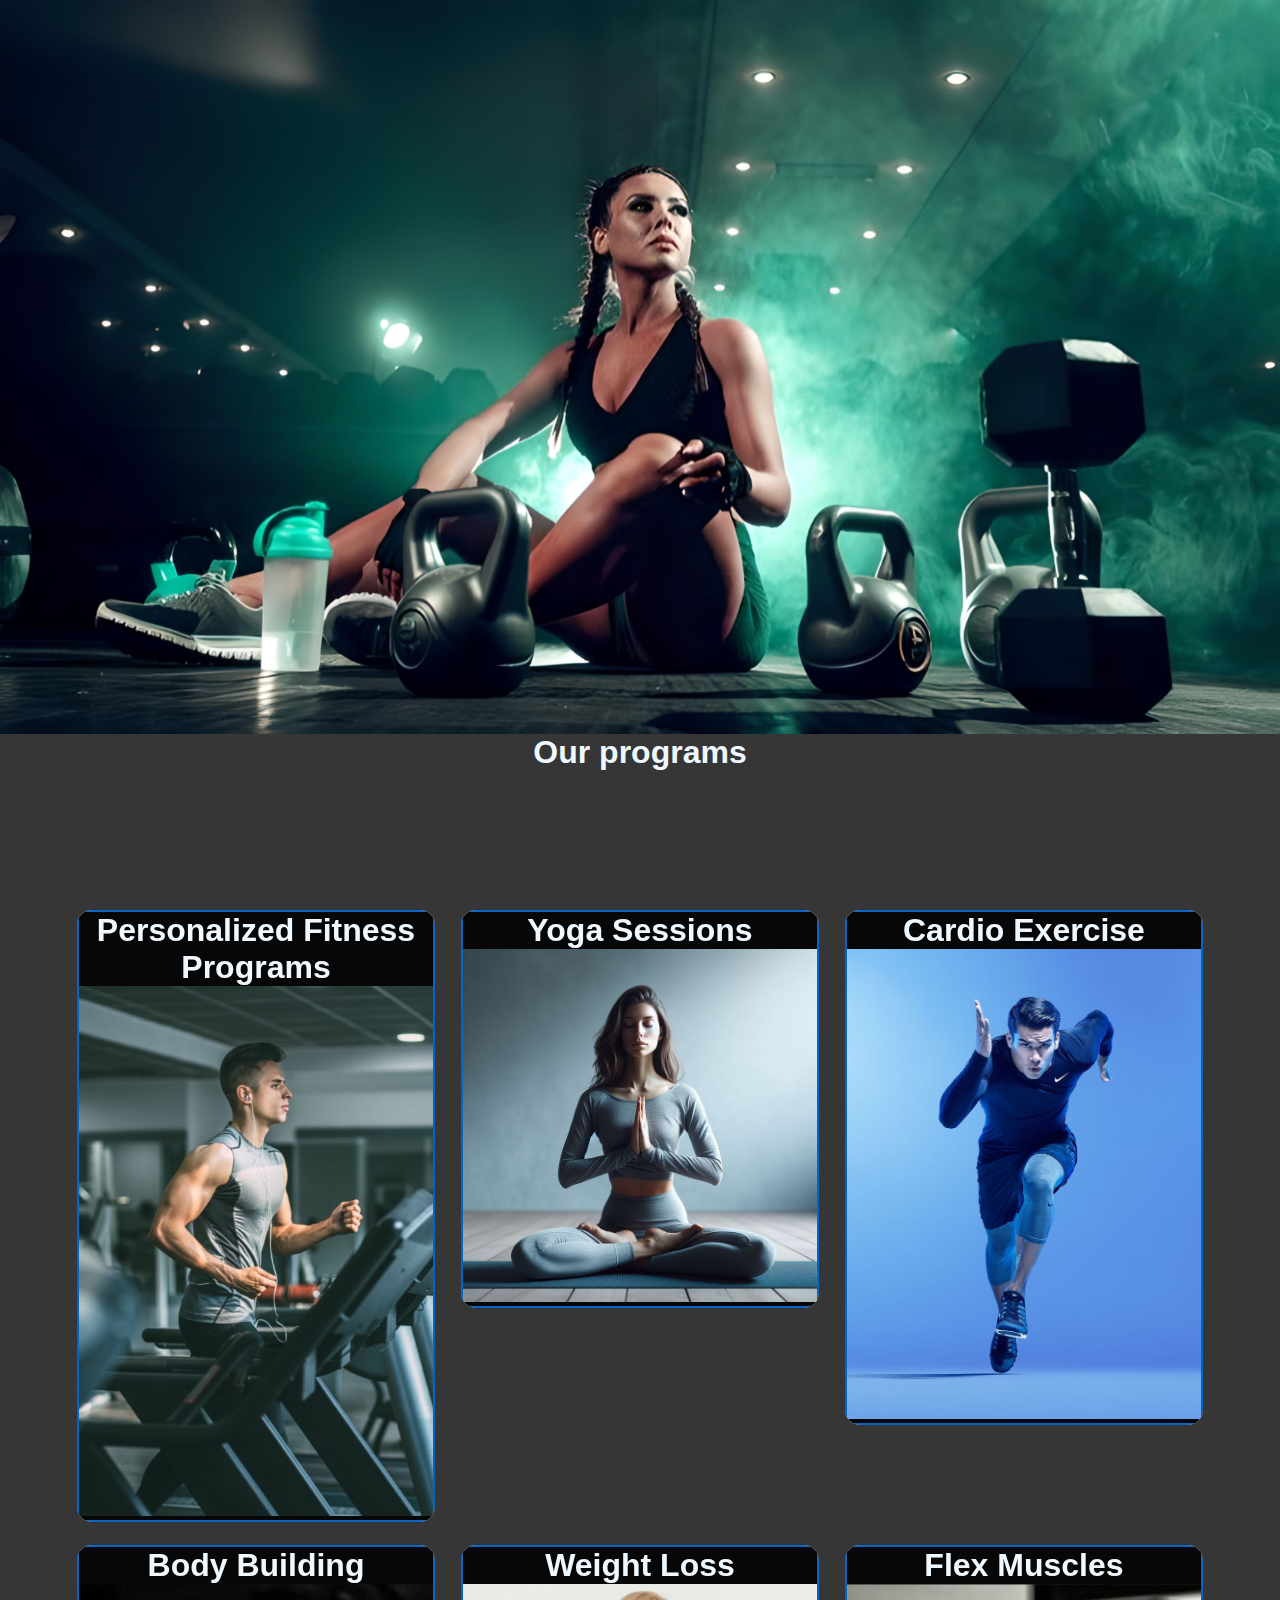
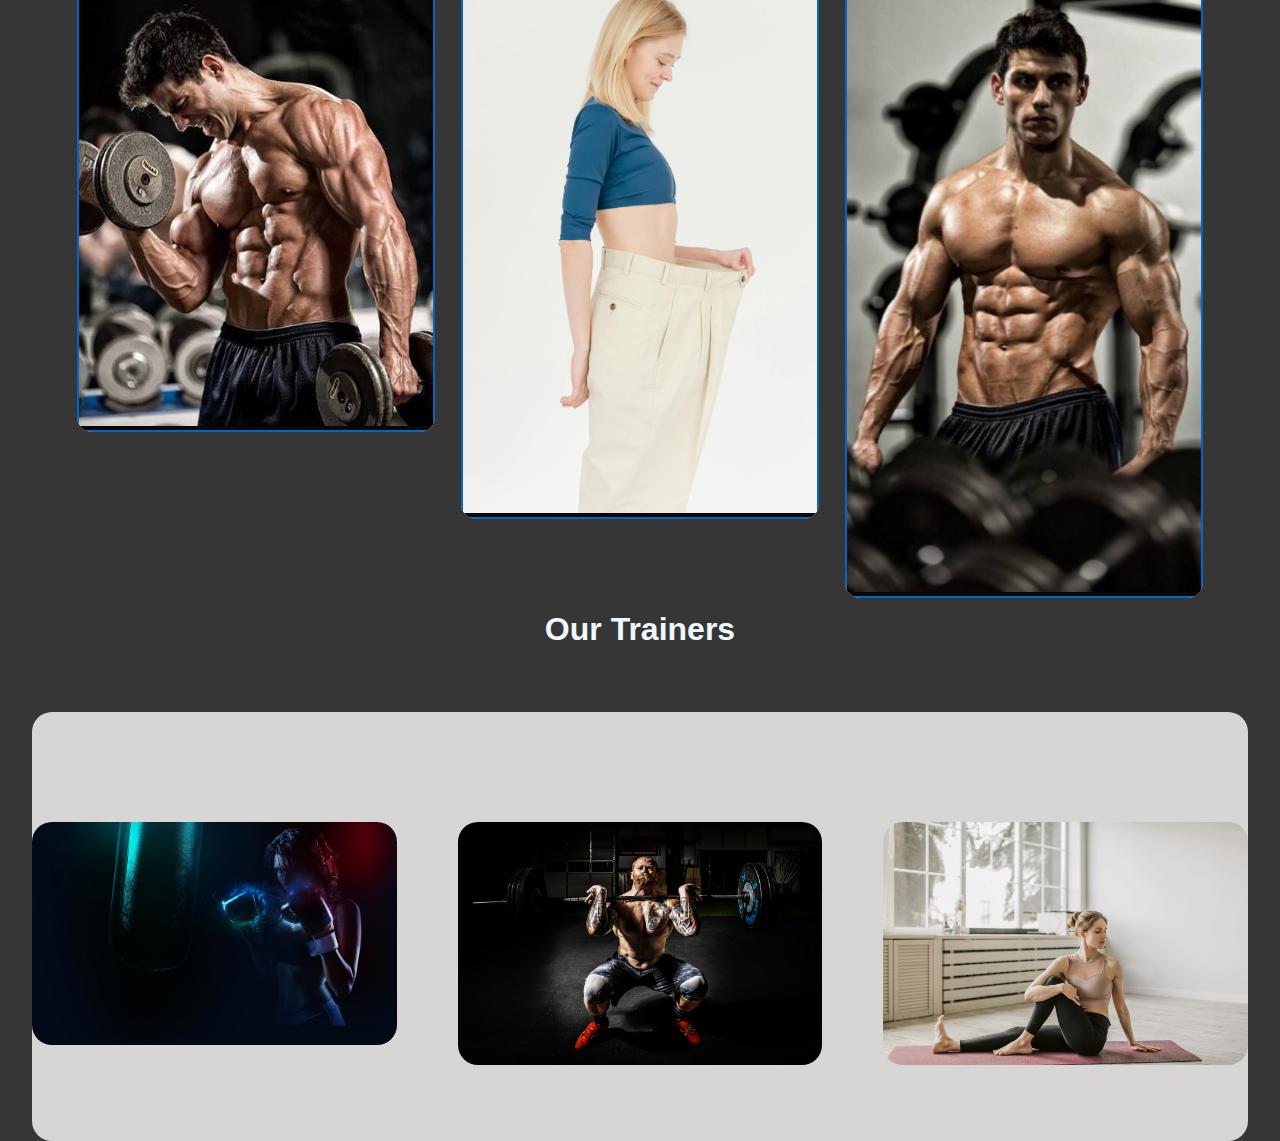
<file: ever-fit-main/EVERFIT_FITNESS-CLUB/programs.html>
<!DOCTYPE html>
<html lang="en">

<head>
     <meta charset="UTF-8">
     <meta name="viewport" content="width=device-width, initial-scale=1.0">
     <title>Programs</title>
     <link rel="stylesheet" href="program.css">
</head>

<body>

     <section class="img_sec">
          <img src="Runway 2024-09-17T20_28_22.428Z Upscale Image Upscaled Image 3347 x 1920.jpg" alt="">
     </section>

     <center>
          <h1 class="programs_heading">

               Our programs

          </h1>
     </center>

     <div class="big_container">
          <div class="container container_one">
               <div class="front_content f_content_first">
                    <h1>
                         Personalized Fitness Programs
                    </h1>
                    <img src="training.jpg" alt="">
               </div>

               <div class="back_content b_content_first">

                    <p>
                         Custom-tailored fitness plans designed to meet your unique health and fitness goals.
                    </p>

               </div>
          </div>

          <div class="container container_two">

               <div class="front_content f_content_second">
                    <h1>
                         Yoga Sessions
                    </h1>

                    <img src="yoga.jpg" alt="">
               </div>

               <div class="back_content b_content_second">

                    <p>
                         Enhance flexibility, mental clarity, and overall well-being through guided yoga practice.
                    </p>

               </div>

          </div>



          <div class="container container_three">
               <div class="front_content f_content_third">
                    <h1>
                         Cardio Exercise
                    </h1>
                    <img src="cardio.jpg" alt="">
               </div>

               <div class="back_content b_content_third">
                    <p>
                         Boost endurance and cardiovascular health with high-energy cardio sessions tailored to your
                         fitness level.
                    </p>

               </div>
          </div>

          <div class="container container_four">

               <div class="front_content f_content_fourth">

                    <h1>
                         Body Building
                    </h1>

                    <img src="body_building.jpg" alt="">
               </div>

               <div class="back_content b_content_fourth">
                    <p>
                         Focused muscle-building programs to help you achieve a sculpted physique and peak strength.
                    </p>
               </div>
          </div>

          <div class="container container_five">

               <div class="front_content f_content_fifth">

                    <h1>
                         Weight Loss
                    </h1>

                    <img src="weight_loose.jpg" alt="">
               </div>

               <div class="back_content b_content_fifth">

                    <p>
                         Achieve your weight loss goals with structured, results-driven programs that combine exercise
                         and nutrition.
                    </p>

               </div>
          </div>

          <div class="container container_six">

               <div class="front_content f_content_sixth">

                    <h1>
                         Flex Muscles
                    </h1>

                    <img src="flex_muscles.jpg" alt="">

               </div>

               <div class="back_content b_content_sixth">

                    <p>
                         Build flexibility and improve muscle strength with targeted stretching and movement exercises.
                    </p>

               </div>
          </div>
     </div> 
     

     <h1 id="trainers" >
          Our Trainers

     </h1>
     <div class="wraper">

          <div class="second_container">
               <div class="trainers">
                    <img src="women_boxer.jpg" alt="">
               </div>


               <div class="info">
                    Raven Knight
                    <br>
                    Boxing Coach: Master of precision and power, pushing you to unleash your inner fighter with every
                    punch.
               </div>

          </div>

          <div class="second_container">
               <div class="trainers">
                    <img src="body_builder.jpg" alt="">
               </div>


               <div class="info">
                    Jake Hunter
                    <br>
                    Boxing Instructor: Combines traditional boxing with modern fitness for an intense, results-driven
                    workout.

               </div>

          </div>

          <div class="second_container">
               <div class="trainers">
                    <img src="pexels-vlada-karpovich-4534633.jpg" alt="">
               </div>


               <div class="info">
                    Zara Blaze
                    <br>
                    Yoga Specialist: Guiding you through fluid movements and breathwork to elevate both body and mind.
               </div>


               <!-- <div class="second_container">
     <div class="trainers">
          <img src="pexels-dreamlensproduction-896062.jpg" alt="">
     </div>

     <div class="info">
     
     </div>

</div> -->

          </div>
</body>

</html>
</file>
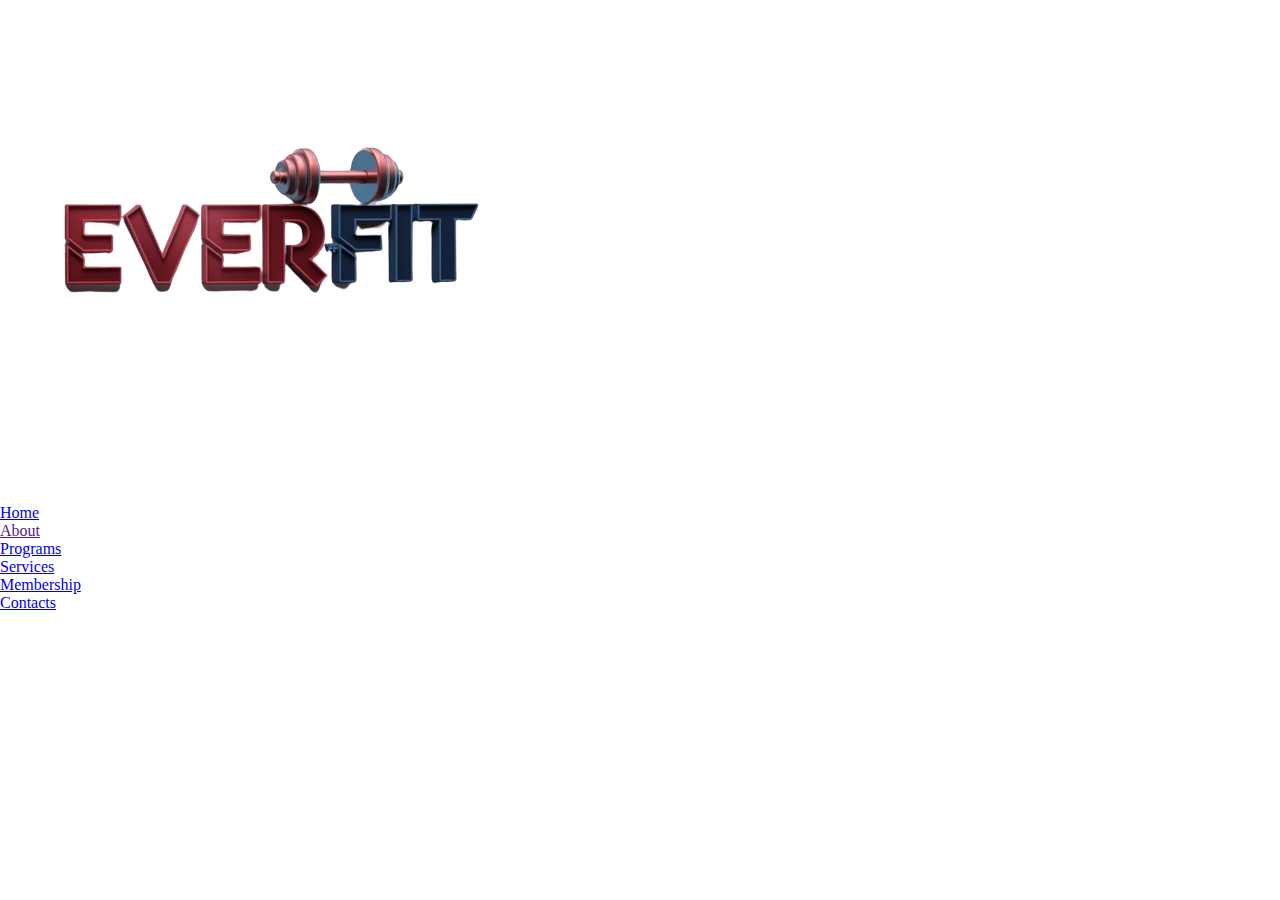
<file: ever-fit-main/EVERFIT_FITNESS-CLUB/res_nav.html>
<!DOCTYPE html>
<html lang="en">
<head>
     <meta charset="UTF-8">
     <meta name="viewport" content="width=device-width, initial-scale=1.0">
     <title>Document</title>
     <link rel="stylesheet" href="nav.css">
</head>
<body>
   
     <header>
          
          <a id="logo" href="">
               <img
               src="a-3d-render-of-a-lettermark-logo-for-a-fitness-clu--IIA16TnQrG7JwUfkKetEw-la8iWFKPTYKHZKNIuqM5yw_cleanup-removebg-preview.png"
               alt="logo">
          </a>
          
          
          <nav>

               <label for="sidebar_active" class="open_menu">
                  <img src="menu_24dp_E8EAED_FILL0_wght400_GRAD0_opsz24.svg" alt="" >
                  </label>
               
               
               <label for="sidebar_active" class="close_menu">
                  <img src="close_24dp_E8EAED_FILL0_wght400_GRAD0_opsz24 (1).svg" alt="" >
                  </label>
               
                  <input id="sidebar_active" type="checkbox" name="nav_icon_box" id="">

            <!-- <ul class="nav_list" type="none"> -->
      
              <li id="home"><a href="#">Home</a></li>
              <li id="about"><a href="">About</a></li>
              <li id="program"><a href="programs.html">Programs</a></li>
              <li id="services"><a href="services.html">Services</a></li>
              <!-- <li id="gallery"><a href="">Gallery</a></li> -->
              <li id="pricing"><a href="membership_two.html">Membership</a></li>
              <li id="contact"><a href="contact.html">Contacts</a></div>

               
            <!-- </ul> -->
            

          </nav>

        </header>

        

       
      
</body>
</html>
</file>
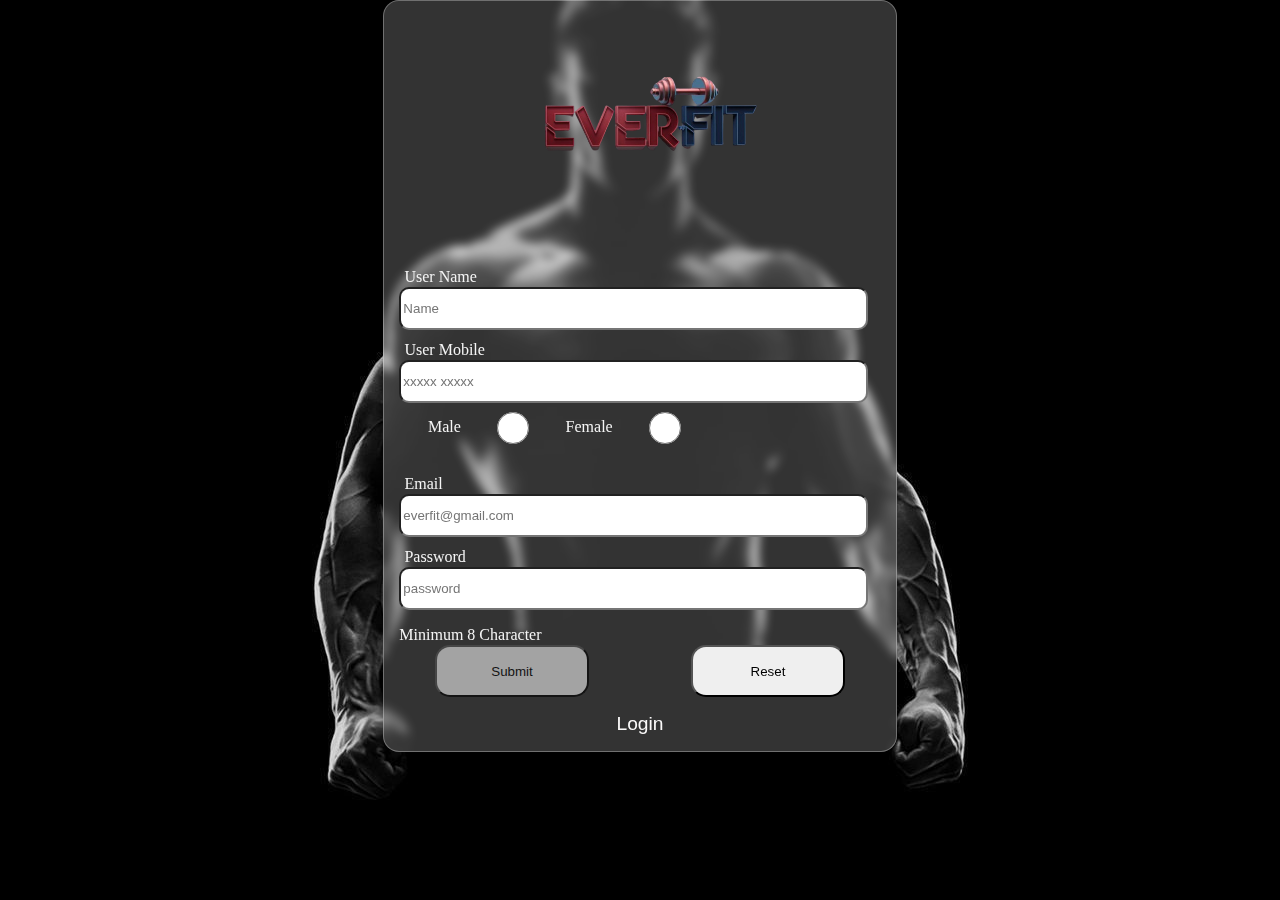
<file: ever-fit-main/EVERFIT_FITNESS-CLUB/signup.html>
<!DOCTYPE html>
<html lang="en">
<head>
     <meta charset="UTF-8">
     <meta name="viewport" content="width=device-width, initial-scale=1.0">
     <title> Sign up</title>
     <link rel="stylesheet" href="login&signup.css"
</head>
<body>
    
               <form class="signup" action="#" method="post">
                <img src="a-3d-render-of-a-lettermark-logo-for-a-fitness-clu--IIA16TnQrG7JwUfkKetEw-la8iWFKPTYKHZKNIuqM5yw_cleanup-removebg-preview.png" alt="">
                 
                

                    <label for="usr_name">User Name</label>
                    <br>
                    <input type="text" id="usr_name" placeholder="Name" required>
                    <br>
                    <br>
                    <label for="mob">User Mobile</label>
                    <br>
                    <input type="text" id="mob" inputmode="numeric" pattern="[0-9][^A-Za-z\s]{0,12}" maxlength="10" placeholder="xxxxx xxxxx"
                    autocomplete="cc-csc" required/>



                    <br><br>

                    <div class="radio_btn">

                    <label for="male" >Male</label>
                    <input type="radio" id="male" name="gender" >
                    <label for="female">Female</label>
                    <input type="radio" id="female" name="gender">

                    </div>


                    <br>
                    <br>
                    <label for="Email">Email</label>
                    <br>
                    <input type="email" id="Email" placeholder="everfit@gmail.com" required>
                     <br>
                     <br>
                     <label for="password">Password</label>
                    <br>
                    <input type="password" id="password" placeholder="password"    
                    pattern="[A-Za-z0-9\S]{8,100}"
                    minlength="8" required >
                    <p id="validation"> Minimum 8 Character</p>
                     <br>
                    <button type="submit">Submit </button>
                    <button type="reset">Reset </button>
                    
                    
                    <div class="login_btn" >     
                         <a href="login.html" id="login_btn">
                              Login 
                         </a>
                    </div>
               </form>
         

          
</body>
</html>
</file>
<file: ever-fit-main/EVERFIT_FITNESS-CLUB/everfit.css>
body {
    height: fit-contentF;
    width: 100%;
    margin: 0px;
    background-color: rgb(0, 0, 0);
  
}

#set_height
{
   display: block;
}



#videos
{
    position: fixed;
    bottom: 0;
    right: 0;
    width: 70%;
}

header {
    height: 1.5%;
    display: flex;
    justify-items: center;
    justify-content: center;
    align-items: center;
    background-image: linear-gradient(to right, #3a86ff, #3a86ff, #fffcf2);

}

nav {
    display: inline-flex;
    flex-wrap: wrap;
    width: 100%;
    height: 100%;
    background-color: #3a86ff;
    align-self: center;
    vertical-align: middle;
    height: 50px;
    width: 175%;
    border-radius: 10px;
    background-color: #3a86ff;
    background-repeat: no-repeat;
    gap: 10px;
    justify-self: center;
    justify-content: space-evenly;
    justify-items: center;
    align-items: center;
    
}



nav:hover {
    filter: drop-shadow(0px 4px 10px #fffcf2);
}

ul.nav_list {
    display: flex;
    flex-direction: row;
    flex-wrap: wrap;
    height: 50px;
    width: 175%;
    border-radius: 10px;
    background-color: #3a86ff;
    background-repeat: no-repeat;
    gap: 10px;
    justify-self: center;
    justify-content: space-evenly;
    justify-items: center;
    margin-block: 2.5%;
    align-items: center;
    /* margin-left: 20%; */

}

ul.nav_list:hover {
    filter: drop-shadow(0px 4px 10px #fffcf2);
}


li {
    display: inline-flex;
    margin: auto;
    flex-shrink: 1;
    flex-direction: row;
    align-self: center;
    padding-left: 3%;
    vertical-align: middle;

}


a#logo {
    margin-block: 0px;
    filter: drop-shadow(0px 4px 10px #fffcf2);
}

img {
    align-self: flex-end;
    width: 150px;
    vertical-align: middle;
    align-self: center;
    margin-left: 5%;
    background-color: transparent;
}


a {
    padding-right: 2.5%;
    color: rgb(248, 248, 248);
    align-content: center;
    font-family: 'Segoe UI', Tahoma, Geneva, Verdana, sans-serif;
    font-weight: 600;
    text-decoration: none;
    text-align: center;
    flex-shrink: 1;
    font-family: 'Segoe UI', Tahoma, Geneva, Verdana, sans-serif;
    font-weight: 700;
    flex-shrink: 1;
    font-size: large;


}

a:active {
    padding-right: 2.5%;
    color: rgb(255, 255, 255);
    align-content: center;
    font-family: 'Segoe UI', Tahoma, Geneva, Verdana, sans-serif;
    font-weight: 500;
    text-decoration: none;
    text-align: center;
    flex-shrink: 1;
    font-family: 'Segoe UI', Tahoma, Geneva, Verdana, sans-serif;
    font-weight: 500;
    flex-shrink: 1;

}

nav a:hover {

    text-decoration: overline;

    color: #0044ff;

    text-decoration-color: #0044ff;



}


main {
    display: flex;
    flex-wrap: wrap;
    height: fit-content;
    width: 100%;
    flex-grow: 1;
    justify-self: center;
    align-items: center;
    background-color: #000000;
}


svg
{
     fill:rgb(255, 255, 255) ;
     right: 0;
    
}


input#sidebar_active
{
     display: none;
}

.close_menu , .open_menu
{
     display: none;
     
}
 .open_menu
{
     position: absolute;
     right: 5%;
     top: 5px;
    
}





@media screen and (max-width:450px)
{
     nav
{
     background-color: cadetblue;
     width: 50%;
     height: 100%;
     flex-direction: column;
     align-items: start;
     position: fixed;
     top: 0;
     right: -100%;
     z-index: 10;
     transition: 1s ease-in-out;
     margin-left: 0;
     padding: 0;
        
    border-radius: 10px;
    background-color: #3a86ff;
    background-repeat: no-repeat;
    
    
}
#sidebar_active:checked ~ #overlay_label
{
    opacity: 0;
    width: 100%;
    height:100%;
    position: fixed;
    z-index: 9;
    top: 0;
    left: 0;
}
ul
{
    display: none;
}
#sidebar_active:checked ~ nav
{
    right: 0;
    z-index: 10;
}    
.close_menu , .open_menu
{  
     display: block;
     align-items: flex-start;
}
svg#open
{    
    fill: #080808;
}

li{
  background-color: transparent;
     color: black;
     width: 100%;
     margin-left: 15%;
     padding: 0;
     margin-right: -10%;
     text-decoration: none;
}

a{
    box-sizing: border-box;
    justify-content: flex-start;
}

}


@media screen and (max-width:1020px)
{
     nav
{
     background-color: cadetblue;
     width: 50%;
     height: 100%;
     flex-direction: column;
     align-items: start;
     position: fixed;
     top: 0;
     right: -100%;
     z-index: 10;
     transition: 1s ease-in-out;
     margin-left: 0;
     padding: 0;
        
    border-radius: 10px;
    background-color: #3a86ff;
    background-repeat: no-repeat;
    
    
}
#sidebar_active:checked ~ #overlay_label
{
    opacity: 0;
    width: 100%;
    height:100%;
    position: fixed;
    z-index: 9;
    top: 0;
    left: 0;
}
ul
{
    display: none;
}
#sidebar_active:checked ~ nav
{
    right: 0;
    z-index: 10;
}    
.close_menu , .open_menu
{  
     display: block;
     align-items: flex-start;
}
svg#open
{    
    fill: #080808;
}

li{
  background-color: transparent;
     color: black;
     width: 100%;
     margin-left: 15%;
     padding: 0;
     margin-right: -10%;
     text-decoration: none;
}

a{
    box-sizing: border-box;
    justify-content: flex-start;
}

}





section.first_sec {
    /* background-image: url("Premium Photo _ Crossfit battle ropes exercise during athlete training at the workout gym.jpg"); */
    background-image: url("Runway 2024-09-17T00_21_32.839Z Upscale Image Upscaled Image 2882 x 1920.jpg");
    background-blend-mode: difference;
    background-repeat: no-repeat;
    background-position: 0% 30%;
    background-size: 100%;
    display: flex;
    flex-wrap: wrap;
    height: 80vh;
    width: 100%;
    justify-content: center;
    align-items: center;
    margin-bottom: 10%;
    /* color: aliceblue; */
}

/* #bgtwo
{
    
    width: 100%;
    height: 100%;
    object-fit: cover;
} */

.head_container
{
   margin-top: 10%;
    margin: 0%;
    /* margin-bottom: -6.5%; */
    font-size: 50px;
    text-wrap: stable;
    height:18%;
    width: 100%;
    text-decoration: underline;
    -webkit-text-fill-color:rgb(255, 255, 255);
    -webkit-text-stroke-width:1px;
    -webkit-text-stroke-color:rgb(255, 255, 255);
    z-index: 3;
    filter: drop-shadow(0px 4px 4px #cbcbcb);

}

#brand_name
{
    
    font-size:50px;
    height: fit-content;
    width: 100%;
    -webkit-text-fill-color:transparent;
    -webkit-text-stroke-width:0.8px;
    -webkit-text-stroke-color:whitesmoke;
    z-index: 2;
    filter: drop-shadow(3px 4px 50px #fffefe);
}

#quote
{
    letter-spacing: 3%;
    margin-top: 2%;
    font-size:25px;
    width: 50%;
    flex-shrink: 1;
    text-align: center;
    background-color: #fffcf236;
    border-radius: 15px;
    color: #ffffff99;
    backdrop-filter: blur(10px);
    -webkit-text-stroke-width: 2.5px;
    letter-spacing: 2px;
}


@media screen and (max-width:450px) {
 
    .head_container
{
    margin: 0%;
   margin-top: 40%;
   margin-bottom: -6.5%;
    /* margin-bottom: -6.5%; */
    font-size: 22px;
    text-wrap: stable;
    height:18%;
    width: 100%;
    text-decoration: underline;
    -webkit-text-fill-color:rgb(255, 255, 255);
    -webkit-text-stroke-width:1px;
    -webkit-text-stroke-color:rgb(255, 255, 255);
    z-index: 3;
    filter: drop-shadow(0px 4px 4px #cbcbcb);

}

#brand_name
{
    margin: 0%;
    margin-top: -20%;
    font-size:22px;
    height: fit-content;
    width: 100%;
    -webkit-text-fill-color:transparent;
    -webkit-text-stroke-width:0.8px;
    -webkit-text-stroke-color:whitesmoke;
    z-index: 2;
    filter: drop-shadow(3px 4px 50px #fffefe);
}

#quote
{
    margin-top: 2%;
    font-size:13px;
    margin-left: -7%;
    width: 90%;
    flex-shrink: 1;
    text-align: center;
    background-color: #0f0f0f49;
    border-radius: 15px;
    color: #ffffff99;
    backdrop-filter: blur(10px);
    -webkit-text-stroke-width: 2.5px;
    letter-spacing: 2px;
}

    
.img_container
{
    margin-bottom: -40%;
    margin-left: 5%;
    margin-top: 10%;
    width: 100%;
    height:100%;
    box-sizing: border-box;
}


}

.img_container
{
    margin-bottom: -30%;
    margin-left: 5%;
    margin-top: 10%;
    width: 100%;
    height:100%;
    box-sizing: border-box;
}

img[alt="background"] {

    position:relative;
    /* top: 20%; */
    margin: 0;
    padding: 0;
    width: 100%;
    height: 100%;
    margin-left: 0%;
    padding-left: 0%;
    /* border-radius: 15px; */
    object-fit: cover;


}

div.scroll_img {
    /* width: max-content; */
    /* height: max-content; */
    /* background-repeat: no-repeat; */
}


div.btn {
    height: 30%;
    width: 100%;
    display: flex;
    justify-content: center;
    align-items: center;
    flex-wrap: wrap;
    flex-shrink: 0;
}

button {
    height: 75px;
    width: 10%;
    margin-top: 3%;
    flex-shrink: 0;
    border: 1px solid white;
    align-self: center;
    border-radius: 20px;
    background-color: rgb(0, 153, 255);
    align-self: center;
    text-align: center;
    color: rgb(0, 0, 0);
    font-family: 'Segoe UI', Tahoma, Geneva, Verdana, sans-serif;
    font-size: 150%;
    font-weight: 700;
    cursor: pointer;

}

@media screen and (max-width:650px) {
    button {
        height: 75px;
        width: 30%;
        flex-shrink: 0;
        border: 1px solid white;
        align-self: center;
        border-radius: 20px;
        background-color: rgb(0, 153, 255);
        align-self: center;
        text-align: center;
        color: rgb(0, 0, 0);
        font-family: 'Segoe UI', Tahoma, Geneva, Verdana, sans-serif;
        font-size: 150%;
        cursor: pointer;
    
    }   
}
 

div.scroll_img {

    background-color: #fffcf2;
    border-radius: 20px;
    display: flex;
    flex-wrap: wrap;
    background-image: url("Runway 2024-08-30T14_25_36.998Z Upscale Image Upscaled Image 1920 x 1920.jpg");
    background-repeat: no-repeat;
    background-position: center 45%;
    background-size: 100%;

    height: 80%;
    width: 100%;
    color: aliceblue;

}








/* #threemodel::after
{
    content: "";
    height: 5%;
    width: 10%;
    color: aliceblue;
} */





/* second part */
section.second_sec {
    display: flex;
    background-color: #000000;
    flex-wrap: wrap;
    flex-shrink: 1;
    flex-grow: 1;
    height: 40%;
    width: 100%;
    color: aliceblue;
    justify-content: center;
    align-items: center;

}



h1#head_one {
    font-size: 450%;
    height: fit-content;
    width: 100%;
    text-align: center;
    flex-shrink: 1;
    -webkit-text-fill-color: black;
    -webkit-text-stroke-width: 2.5px;
    -webkit-text-stroke-color: #3a86ff;
    filter: drop-shadow(0px 4px 10px #3a86ff);


}
#why
{
    margin: 0;
    padding: 0;
    box-sizing: border-box;
    font-size: 100%;
    height: fit-content;
    width: 100%;
    text-align: center;
    flex-shrink: 1;
    -webkit-text-fill-color: #3a85ffb8;
}

@media screen and (max-width:450px) {
    
    h1#head_one {
        font-size: 250%;
        height: fit-content;
        width: 100%;
        text-align: center;
        flex-shrink: 1;
        -webkit-text-fill-color: black;
        -webkit-text-stroke-width: 2.5px;
        -webkit-text-stroke-color: #3a86ff;
        filter: drop-shadow(0px 4px 10px #3a86ff);
    
    
    }

    #why
{
    margin: 0;
    padding: 0;
    box-sizing: border-box;
    font-size: 250%;
    height: fit-content;
    width: 100%;
    text-align: center;
    flex-shrink: 1;
    -webkit-text-fill-color: #3a85ffaf;
}
}

div.sec_div_one {
    width: 100%;
    justify-self: center;
    justify-content: center;
    align-items: center;
    display: grid;
    grid-template-columns: repeat(4, 250px);
    grid-template-rows: repeat(3, 200px);
    flex-wrap: wrap;
    margin-left: 10%;
    gap: 3%;
}


h3#Personalized_first {
   
    font-size: 300%;
    grid-column-start: 1;
    grid-column-end: 3;
   
    height: fit-content;
    width: 100%;
    align-self: center;
    text-align: start;
    margin-inline: 10%;
    -webkit-text-fill-color: #fffcf2;
}

p#detail_intro_first 
{
    
    font-size: 200%;
    font-family: 'Segoe UI', Tahoma, Geneva, Verdana, sans-serif;
    width:fit-content;
    text-align: center;
    align-self: center;
    grid-column-start: 1;
    grid-column-end: 3;
    grid-row-end: 3;
    
    
}

img#Personalized_img_first {
    display: inline-flex;
    flex-wrap: wrap;
    margin-left: 0%;
    width: 100%;
    border-radius: 15px;
    grid-column-start: 3;
    grid-row-start: 1;

    grid-column-end: 5;
    grid-row-end: 4;

}




div.sec_div_two

/* 1st zig zag */
    {
    margin-top: 10%;
    width: 100%;
    display: grid;
    grid-template-columns: repeat(4, 250px);
    grid-template-rows: repeat(3, 200px);
    flex-wrap: wrap;
    margin-left:10% ;
    gap: 3%;

}


h3#Classes

/* 1st zig zag */
    {

    font-size: 300%;
    grid-column-start: 3;
    grid-column-end: 5;
    grid-row-start: 1;
    grid-row-end: 2;
    width: 100%;
    align-self: center;
    text-align: start;
    margin-inline: 10%;
    -webkit-text-fill-color: #fffcf2;


}

p#detail_intro_two

/* 1st zig zag */
    {
    font-size: 200%;
    font-family: 'Segoe UI', Tahoma, Geneva, Verdana, sans-serif;
    text-align: center;

    grid-column-start: 3;
    grid-row-start: 2;

    grid-column-end: 5;
    grid-row-end: 4;



}

img#group_class_img

/* 1st zig zag */
    {
    display: inline-flex;
    flex-wrap: wrap;
    margin-left: 0%;
    width: 100%;
    border-radius: 15px;
    margin-block: 0% 10%;
    grid-column-start: 1;
    grid-row-start: 2;

    grid-column-end: 3;
    grid-row-end: 3;

}


div.fade {

    margin-inline: 10%;
    animation: fade both;
    animation-timeline: view(65% auto)
        /*  50% auto */

}





@keyframes fade {
    0% {
        opacity: 0;
        transition: ease-in-out;
        transform: rotate(0deg);
        transform: translateX(5vh) scale(0.5);

    }

    55%, 70% {
        opacity: 1;
        transition: ease-in;
        filter: blur(0px);
        transform: translateX(0) scale(1);
    }

    100% {
        opacity: 0;
        /* z-index: 1; */
        transition: ease-in-out;
        transform: rotate(360deg);
        transform: translateX(5vh) scale(0.5);

    }

   

}


@media screen and (max-width:450px) {
    
    #sidebar_active:checked ~ div.fade
    {
    
        animation: fade none;
        /* animation-timeline: none ; */
        /*  50% auto */
    }

        
    

}


/* three grid div */


div.sec_div_three {
    width: 100%;
    justify-self: center;
    justify-content: center;
    align-items: center;
    display: grid;
    grid-template-columns: repeat(4, 250px);
    grid-template-rows: repeat(3, 200px);
    flex-wrap: wrap;
    margin-left: 10%;
    gap: 3%;

}


h3#Memberships {
    font-size: 300%;
    grid-column-start: 1;
    grid-column-end: 3;
    height: fit-content;
    width: 100%;
    align-self: center;
    text-align: start;
    margin-inline: 10%;
    -webkit-text-fill-color: #fffcf2;

}


p#detail_intro_first
{
    
    font-size: 200%;
    font-family: 'Segoe UI', Tahoma, Geneva, Verdana, sans-serif;
    width:fit-content;
    text-align: center;
    align-self: center;
    /* grid-row-start: 2; */
    grid-column-start: 1;
    grid-column-end: 3;
    grid-row-end: 3;
    
} 


img#membership {
    display: inline-flex;
    flex-wrap: wrap;
    margin-left: 0%;
    width: 100%;
    border-radius: 15px;
    grid-column-start: 3;
    grid-row-start: 1;

    grid-column-end: 5;
    grid-row-end: 4;
}



/* fourth grid div */
div.sec_div_fourth {
    margin-top: 10%;
    width: 100%;
    display: grid;
    grid-template-columns: repeat(4, 250px);
    grid-template-rows: repeat(3, 200px);
    flex-wrap: wrap;
    /* margin-left: 10%; */
    /* margin-right: 5%; */
    gap: 3%;

}


h3#equipment

/* 4st zig zag */
    {

    font-size: 300%;
    grid-column-start: 3;
    grid-column-end: 5;
    grid-row-start: 1;
    grid-row-end: 2;
    width: 100%;
    align-self: center;
    text-align: start;
    margin-inline: 10%;
    -webkit-text-fill-color: #fffcf2;


}

p#detail_intro_two

/* 1st zig zag */
    {
    font-size: 200%;
    font-family: 'Segoe UI', Tahoma, Geneva, Verdana, sans-serif;
    text-align: center;
    grid-column-start: 3;
    grid-row-start: 2;

    grid-column-end: 5;
    grid-row-end: 4;



}

img#equipment

/* 1st zig zag */
    {
    display: inline-flex;
    flex-wrap: wrap;
    margin-left: 0%;
    width: 100%;
    border-radius: 15px;

    margin-block: 0% 10%;
    grid-column-start: 1;
    grid-row-start: 2;

    grid-column-end: 3;
    grid-row-end: 3;

}


/* tab */
/* !!!!!!!!!!!!!!!!!!!!!!!!!!!!!!!!!!!!!!!!!!!!!!!!!!!!!!!!!!!!!!!!!!!!!!!!! */
@media screen and (max-width: 1024px) {

    div.tab_one {
        display: grid;
        grid-template-columns: repeat(auto-fit, minmax(300px, 1fr));
        border: 5px;
        align-items: center;
        justify-content: center;
        flex-grow: 1;
        flex-shrink: 1;
        margin-left: 10%;
        gap: 5%;

    }
    h3#Personalized_first {
        font-size: 250%;
        grid-column-start: 1;
        grid-column-end: 5;
        grid-row-start: 1;
        grid-row-end: 2;
        align-self: center;
        align-items: center;
        text-align: center;
        margin-inline: auto;
        -webkit-text-fill-color: #fffcf2;

    }

    p#detail_intro_first {
        font-size: 120%;
        font-family: 'Segoe UI', Tahoma, Geneva, Verdana, sans-serif;
        width: 100%;
        align-content: center;
        text-align: center;
        letter-spacing: 3px;
        grid-column-start: 1;
        /* grid-column-start: 1; */
        grid-row-start: 4;
        grid-row-end: 5;

        /* padding-top: 25%; */

    }

    img#Personalized_img_first{
        margin-left: 0;
        height: 100%;
        width: 100%;
        object-fit: cover;
        align-items: center;
        grid-column-start:1;
        grid-column-end:4;
        grid-row-start: 2;
        grid-row-end: 4;
    }

/* three div */

    h3#Memberships{
        font-size: 250%;
        grid-column-start: 1;
        grid-column-end: 5;
        grid-row-start: 1;
        grid-row-end: 2;
        align-self: center;
        align-items: center;
        text-align: center;
        margin-inline: auto;
        -webkit-text-fill-color: #fffcf2;

    }

    p#detail_intro_first {
        font-size: 120%;
        font-family: 'Segoe UI', Tahoma, Geneva, Verdana, sans-serif;
        width: 100%;
        align-content: center;
        text-align: center;
        letter-spacing: 3px;
        grid-column-start: 1;
        grid-column-end: 4;
        grid-row-start: 4;
        grid-row-end: 5;

        /* padding-top: 25%; */

    }

    img#membership{
        margin-left: 0;
        height: 100%;
        width: 100%;
        object-fit: cover;
        align-items: center;
        grid-column-start:1;
        grid-column-end:4;
        grid-row-start: 2;
        grid-row-end: 4;
    }

/* fourth div  */
div.tab_two {
    display: grid;
    grid-template-columns: repeat(auto-fit, minmax(300px, 1fr));
    border: 5px;
    align-items: center;
    justify-content: center;
    flex-grow: 1;
    flex-shrink: 1;
    margin-left: 10%;
    gap: 5%;
    margin-bottom: 15%;

}
h3#equipment{
    font-size: 250%;
    grid-column-start: 1;
    grid-column-end: 5;
    grid-row-start: 1;
    grid-row-end: 2;
    align-self: center;
    align-items: center;
    text-align: center;
    margin-inline: auto;
    -webkit-text-fill-color: #fffcf2;

}

p#detail_intro_two{
    font-size: 120%;
    font-family: 'Segoe UI', Tahoma, Geneva, Verdana, sans-serif;
    width: 100%;
    align-content: center;
    text-align: center;
    letter-spacing: 3px;
    grid-column-start: 1;
    grid-row-start: 4;
    grid-row-end: 5;

    /* padding-top: 25%; */

}

img#equipment{
    margin-left: 0;
    height: 100%;
    width: 100%;
    object-fit: cover;
    align-items: center;
    grid-column-start:1;
    grid-column-end:4;
    grid-row-start: 2;
    grid-row-end: 4;
}

/* div three */

div.tab_two {
    display: grid;
    grid-template-columns: repeat(auto-fit, minmax(300px, 1fr));
    border: 5px;
    align-items: center;
    justify-content: center;
    flex-grow: 1;
    flex-shrink: 1;
    margin-left: 10%;
    gap: 5%;
    margin-bottom: 15%;

}
h3#Classes{
    font-size: 250%;
    grid-column-start: 1;
    grid-column-end: 5;
    grid-row-start: 1;
    grid-row-end: 2;
    align-self: center;
    align-items: center;
    text-align: center;
    margin-inline: auto;
    -webkit-text-fill-color: #fffcf2;

}

p#detail_intro_two{
    font-size: 120%;
    font-family: 'Segoe UI', Tahoma, Geneva, Verdana, sans-serif;
    width: 100%;
    align-content: center;
    text-align: center;
    letter-spacing: 3px;
    grid-column-start: 1;
    grid-row-start: 4;
    grid-row-end: 5;

    /* padding-top: 25%; */

}

img#group_class_img{
    margin-left: 0;
    height: 100%;
    width: 100%;
    object-fit: cover;
    align-items: center;
    grid-column-start:1;
    grid-column-end:4;
    grid-row-start: 2;
    grid-row-end: 4;
}


}

/* !!!!!!!!!!!!!!!!!!!!!!!!!!!!!!!!!!!!!!!!!!!!!!!!!!!!!!!!!!!!!!!!!!!!!!!!! */


/* mobile similar sec_div_two */
/* @@@@@@@@@@@@@@@@@@@@@@@@@@@@@@@@@@@@@@@@@@@@@@@@@@@@@@@@@@@@@@@@@@@@@@@@@@@ */
@media screen and (max-width: 450px) {

    div.sec_div_two {
       
        display: grid;
        grid-template-columns: repeat(auto-fit, minmax(250px, 1fr));
        border: 5px;
        align-items: center;
        justify-content: center;
        flex-grow: 1;
        flex-shrink: 1;
        margin-inline: 5%;
        gap: 2%;

    }


    h3#Classes {
        font-size: 250%;
        grid-column-start: 1;
        grid-row-start: 1;
        margin-inline: auto;
        align-self: center;
        align-items: center;
        text-align: center;
        -webkit-text-fill-color: #fffcf2;


    }

    div.sec_div_two >p#detail_intro_two {
        font-size: 120%;
        font-family: 'Segoe UI', Tahoma, Geneva, Verdana, sans-serif;
        width: 100%;
        align-content: center;
        text-align: center;
        letter-spacing: 3px;
        grid-column-start: 1;
        grid-column-end: 3;
        grid-row-start:  3; 
        grid-row-end:  4; 

    }

    img#group_class_img {      
        margin-left: 5%;
        height: 100%;
        width: 100%;
        align-items: center;
        margin-inline: 0% 10%;
        object-fit: cover;
        grid-column-start: 1;
        grid-column-end: 4;
        grid-row-start: 2;
        grid-row-end: 3;
    }
}


/* @@@@@@@@@@@@@@@@@@@@@@@@@@@@@@@@@@@@@@@@@@@@@@@@@@@@@@@@@@@@@@@@@@@@@@@@@@@@@2 */


/* mobile fist div */
@media screen and (max-width: 450px) {

    div.sec_div_one {
        display: grid;
        grid-template-columns: repeat(auto-fit, minmax(250px, 1fr));
        border: 5px;
        align-items: center;
        justify-content: center;
        gap: 15px;
        margin-inline: 5%;

    }

    h3#Personalized_first {
        font-size: 220%;
        grid-column-start: 1;
        grid-row-start: 1;
        margin-inline: auto;
        align-self: center;
        align-items: center;
        text-align: center;
        -webkit-text-fill-color: #fffcf2;
    }

    div.sec_div_one> p#detail_intro_first {
        font-size: 120%;
        font-family: 'Segoe UI', Tahoma, Geneva, Verdana, sans-serif;
        width: 100%;
        align-content: center;
        text-align: center;
        grid-column-start: 1;
        grid-column-end: 4;
        grid-row-start:  3; 
        grid-row-end: 4;
        
    }

    img#Personalized_img_first {
       
        height: 100%;
        width: 100%;
        align-items: center;
        object-fit: cover;
        grid-column-start: 1;
        grid-column-end: 3;
        grid-row-start: 2;
        grid-row-end: 3;

    }


}

/* mobile */

@media screen and (max-width: 450px)
{


    div.sec_div_three {
        display: grid;
        grid-template-columns: repeat(auto-fit, minmax(250px, 1fr));
        border: 5px;
        margin-top: 20%;
        box-sizing: border-box;
        margin-inline: auto;
        justify-self: center;
        align-items: center;
        justify-content: center;
        margin-inline: 5%;
        gap: 15px;

    }


    h3#Memberships {
        font-size: 250%;
        grid-column-start: 1;
        grid-row-start: 1;
        margin-inline: auto;

        /* height: fit-content; */
        /* width: 100%; */
        align-self: center;
        align-items: center;
        text-align: center;
        -webkit-text-fill-color: #fffcf2;


    }

    p#detail_intro_first {
        font-size: 120%;
        font-family: 'Segoe UI', Tahoma, Geneva, Verdana, sans-serif;
        width: 100%;
        align-content: center;
        text-align: center;
        letter-spacing: 3px;
        grid-column-start: 1;
        grid-row-start:  3; 


    }

    img#membership {
        margin-left: 0%;
        height: 100%;
        width: 100%;
        align-items: center;
        margin-block: 10%;
        object-fit: cover;
        grid-column-start: 1;
        grid-column-end: 3;
        grid-row-start: 2;
        grid-row-end: 3;

        

    }

}



    
    @media screen and (max-width: 450px)
{


    div.sec_div_fourth
    {
        display: grid;
        grid-template-columns: repeat(auto-fit, minmax(250px, 1fr));
        border: 5px;
        margin-top: 20%;
        box-sizing: border-box;
        margin-inline: auto;
        align-items: center;
        justify-content: center;
        margin-inline: 5%;
        gap: 20px;

    }


    h3#equipment {
        font-size: 250%;
        grid-column-start: 1;
        grid-row-start: 1;
        margin-inline: auto;
        align-self: center;
        align-items: center;
        text-align: center;
        -webkit-text-fill-color: #fffcf2;


    }

    p#detail_intro_two{
        font-size: 120%;
        font-family: 'Segoe UI', Tahoma, Geneva, Verdana, sans-serif;
        width: 100%;
        align-content: center;
        text-align: center;
        letter-spacing: 3px;
        margin-left: 5%;
        grid-column-start: 1;
        grid-row-start:  3; 
    
    }

    img#equipment {

        margin-left: 5%;
        height: 100%;
        width: 100%;
        align-items: center;
        margin-block: 10%;
        object-fit: cover;
        grid-column-start: 1;
        grid-column-end: 3;
        grid-row-start: 2;
        grid-row-end: 3;

    }




}



*
{
     margin: 0%;
     padding: 0%;
}


.gallery
{
   

     width: 100%;   
     border: 1px solid rgb(0, 106, 255);
     height: 130px;
     overflow: hidden;
     mask-image: linear-gradient(
          to right, transparent , #000 10% 90%,transparent
     );

}

.gallery .items
{
     display: flex;
     justify-content: space-around;
     width: 100%;
     height: 100%;
     border-radius: 15px;
     vertical-align: middle;
     min-width: calc(var(--width)* var(--quantity));
     position: relative;
    
}

.gallery .items .list
{
     width: 100px;
     height: 50px;
     position: absolute;
     left: 100%;
     animation: slide 10s linear infinite;
     transition:filter 0.5s ;
     animation-delay: calc(10s/var(--quantity)*(var(--position)));
}

.gallery .items .list img
{
    width: 100%;
    aspect-ratio: 2/6;
    object-fit: cover;
     height: 250%;
}

@keyframes slide {

     from
     {
      left: 100%;
     }
     to
     {
       left:calc(var(--width) *-1);
     }
     
}

.gallery:hover .list {
     animation-play-state: paused!important;
     filter: grayscale(1);
}

.gallery .list:hover
{
     filter: grayscale(0);
}




footer {
    width: 100%;
    height: fit-content;
    font-size: 25px;
    -webkit-text-fill-color: black;
    -webkit-text-stroke-width: 1px;
    -webkit-text-stroke-color: #3a86ff;
    height: fit-content;
    justify-self: center;
    justify-content: center;
    text-align: center;
    align-items: center;
    background-color: #fffcf2;
}
</file>
<file: ever-fit-main/EVERFIT_FITNESS-CLUB/contact.css>
body
{
     margin: 0px;
     padding: 0px;
     font-family: 'Franklin Gothic Medium', 'Arial Narrow', Arial, sans-serif;
     background-color: rgb(30, 32, 32);
     color: rgb(9, 9, 9);

}


div.intro_one
{
     display: flex;
     flex-wrap: wrap;
     width: 100%;
     height: 350px;
     background-image: url("Runway 2024-09-17T19_58_32.578Z Upscale Image Upscaled Image 2882 x 1920.jpg");

     background-size: 100%;
     background-position: center 10%;

     background-repeat: no-repeat;
     /* background-color: antiquewhite; */
}

div.intro_one>img
{
     width: 100%;

}

div.big_container
{
     width: 100%;
     height: fit-content;
     display: flex;
     flex-wrap: wrap;
     color: whitesmoke;
     /* gap: 5px; */
     background-color: rgb(40, 41, 41);
}

div.left_container
{
     display: inline-flex;
     flex-wrap: wrap;
     width: 50%;
     margin-inline: auto;
     margin-top: 5%;
}

@media screen and (max-width: 768px) {

     div.left_container
{
     display: inline-flex;
     flex-wrap: wrap;
     width: 70%;
     margin-inline: auto;
     margin-top: 5%;
}

div.right_container
{
     
     width: 70%;
     height: fit-content;
     margin-inline: auto;
     /* border: 2px solid whitesmoke; */
     /* background-color: cadetblue; */
}
     
}

div.right_container
{
     
     width: 45%;
     height: fit-content;
     /* border: 2px solid whitesmoke; */
     /* background-color: cadetblue; */
}

div.top_container
{
     display: inline-flex;
     flex-wrap: wrap;
     gap: 10px;
     width: 90%;
     /* background-color: chocolate; */
     margin-inline: auto;
    
}

div.bottom_container
{
     width: 100%;
     margin-top: 7%;
     margin-bottom: 5%;
}

/* content of left container */

h1{
     width: 100%;
     margin: 0px;
     padding: 0px;
}


h1#contact_head ,#left_head 
{
     width: 100%;
     /* padding-top: 15%; */
     height: fit-content;
     background-color: rgba(0, 0, 0, 0.406);
     backdrop-filter: blur(10px);
     text-align: center;
     
}

h1#contact_head
{
     margin-top: 20%;
     width: 100%;
     height: fit-content;
}


p
{
     width: 100%;
     height: fit-content;
     text-align: center;
     margin: 0px;
     margin-bottom: 10%;
     padding: 0px;
}

@media screen and (max-width:450px){

     h1#contact_head
{
     margin-top: 30%;
     width: 100%;
     height: fit-content;
}

p
{
     width: 100%;
     height: fit-content;
     text-align: center;
     margin-top: -20%;
     margin-bottom: 10%;
     padding: 0px;
}
     
}


div.info
{
     width: 40%;
     margin: auto;
     padding-bottom:7%;

}

div.info >label
{
     color: rgb(0, 149, 255);
     font-size: 20px;
     font-family: monospace;
     font-family: 'Franklin Gothic Medium', 'Arial Narrow', Arial, sans-serif;
     font-weight: bold;
     letter-spacing: 1.5px;

}

li
{
     margin-left: 20%;
     font-size: 15px;
     letter-spacing: 0.5px;
     font-weight:550;
}

a{
     color: whitesmoke;
}


/* info container inside img tag */
div.info img
{
     width: 15%;
     margin: auto;
     

}


form
{
     display: inline-flex;
     flex-wrap: wrap;
     padding-left: 3%;
     width: 80%;
     height: 450px;
     border: 2px solid rgb(106, 106, 106);
}
form>label
{
width: 20%;
margin-top: 5%;
padding:2%;
}

input{
     margin-top: 5%;
     width: 20%;
     height: fit-content;
     padding: 5px;
     border-radius: 15px;
     color: whitesmoke;
     outline: 1px solid whitesmoke;
     background-color: transparent;
}

input::placeholder
{
color: whitesmoke;

}

button
{
     
     margin-left:15%;
     height: 10%;
     margin-top: 5%;
     width: 20%;
     border-radius: 5px;
}

h3
{
padding-left: 5%;
width: 100%;
font-size: larger;
font-weight: 500;
}



iframe 
{
     width:100%;
}

@media screen and (max-width: 768px) {

     iframe 
{
     width:500px;
}

}

@media screen and (max-width: 768px) {

     iframe 
{
     width:350px;
}


form
{
     display: inline-flex;
     flex-wrap: wrap;
     padding-left: 3%;
     width: 100%;
     height: 450px;
     border: 2px solid rgb(106, 106, 106);
}

}

@media screen and (max-width: 450px) {

     iframe 
{
     margin-left: 0;
     width:300px;
     margin-inline: auto;
}



form
{
     display: inline-flex;
     flex-wrap: wrap;
     align-self: center;
     margin-left: -43%;
     width: 182%;
     height: 450px;
     border: 2px solid rgb(106, 106, 106);
}

}





div.faq
{
     display: flex;
     flex-wrap: wrap;
     gap: 15px;
     width: 100%;
     align-items: center;
     justify-content: center;
     background-image: url("Fitness.jpg");
     background-size: cover;
     background-position:center 30% ;
     background-repeat: no-repeat;
}

h1#faq_qns
{
     width: 100%;
     color: whitesmoke;
     margin-top: 5%;
     text-align: center;
}

@media screen and (max-width:450px) {
     h1#faq_qns
{
     font-size: 23px;
     width: 100%;
     color: whitesmoke;
     margin-top: 5%;
     text-align: center;
}

summary
{

     margin-bottom: 2%;
     margin-top: 5%;
     font-size: 20px;


}

details
{
margin-bottom: 5%;
margin-top: 5%;
font-size: 10px;

}
}

div.faq > li
{
width: 60%;
color: whitesmoke;

}

details
{
margin-bottom: 5%;
margin-top: 5%;
font-size: 20px;

}

summary
{

     margin-bottom: 2%;
     margin-top: 5%;
     font-size: 35px;


}

.question
{
     width: 100%;   
}
</file>
<file: ever-fit-main/EVERFIT_FITNESS-CLUB/gallery.css>
*
{
     margin: 0%;
     padding: 0%;
}

body{
     width: 100%;
     height: 100%;
}

.gallery
{

     width: 100%;
     background-color: aquamarine;
     border: 1px solid red;
     height: 130px;
     overflow: hidden;
     mask-image: linear-gradient(
          to right, transparent , #000 10% 90%,transparent
     );

}

.gallery .items
{
     display: flex;
     gap: 20%;
     width: 100%;
     height: 100%;
     min-width: calc(var(--width)* var(--quantity));
     position: relative;
    
}

.gallery .items .list
{
     width: 100px;
     height: 50px;
     position: absolute;
     left: 100%;
     animation: slide 10s linear infinite;
     transition:filter 0.5s ;
     animation-delay: calc(10s/var(--quantity)*(var(--position)));
}

.gallery .items .list img
{
     width: 100%;
}

@keyframes slide {

     from
     {
      left: 100%;
     }
     to
     {
       left:calc(var(--width) *-1);
     }
     
}

.gallery:hover .list {
     animation-play-state: paused!important;
     filter: grayscale(1);
}

.gallery .list:hover
{
     filter: grayscale(0);
}
</file>
<file: ever-fit-main/EVERFIT_FITNESS-CLUB/login&signup.css>
body
{
     display: flex;
     margin: 0px;
     width: fit-content;
     height: 100%;
     justify-content: center;
     align-items: center;
     background-image: url("Fitness.jpg");
     background-size:fit-content;
     background-position: center;
     background-repeat: no-repeat;
     background-color: rgb(0, 0, 0);

}



/* main
{
     display: flex;
     height: 80%;
     justify-content: center;
     justify-self: center;
     width: 80%;
     height: fit-content;
     background-color: rgb(45, 160, 209);
     margin-block: 15% 5%;
     margin-inline: auto;
} */

/* section
{
     display: flex;
     height: 80%;
     justify-content: center;
     justify-self: center;
     width: 80%;
     height: fit-content;
     background-color: aquamarine;
     margin-block: auto;
     margin-inline: auto;
} */

form
{
     display: flex;
     flex-wrap: wrap;
     justify-items: center;
     align-items: center;
     width: 40%;
     height:750px;
     color: whitesmoke;
     border-radius: 20px;
     
     background-size:80%;
  
   
     background-image: linear-gradient(to right, #3a85ff50,#3a85ff50,#f0edee50,#3a85ff50,#3a85ff50);

     
     background: rgba(255, 255, 255, 0.2);
     border-radius: 16px;
     box-shadow: 0 4px 30px rgba(0, 0, 0, 0.1);
     backdrop-filter: blur(5px);
     -webkit-backdrop-filter: blur(5px);
     border: 1px solid rgba(255, 255, 255, 0.3);
    

}

@media screen and (max-width:540px) {
     
form
{
     display: flex;
     flex-wrap: wrap;
     justify-items: center;
     align-items: center;
     width: 80%;
     height:750px;
     color: whitesmoke;
     border-radius: 20px;
     
     background-size:80%;
  
   
     background-image: linear-gradient(to right, #3a85ff50,#3a85ff50,#f0edee50,#3a85ff50,#3a85ff50);

     
     background: rgba(255, 255, 255, 0.2);
     border-radius: 16px;
     box-shadow: 0 4px 30px rgba(0, 0, 0, 0.1);
     backdrop-filter: blur(5px);
     -webkit-backdrop-filter: blur(5px);
     border: 1px solid rgba(255, 255, 255, 0.3);
    

}
}

form.signup
{
     /* visibility: hidden; */
}

img
{
     justify-content: center;
     align-items: center;
     width: 50%;
     /* box-sizing: content-box; */
     size: 30%;
     margin: 0%;
     padding: 0%;
     /* object-fit: contain; */
     margin-inline: auto;
    

}

input
{
    
     margin-inline: 3%;
     height: 5%;

     border-radius: 10px;
}

label
{
     width: 100%; 
     margin-inline: 4%;
     margin-top: 2%;
}


input[type="text"]
{
     width: 90%; 
}

input[type="email"]
{
     width: 90%; 
    
}

div.radio_btn
{
     width: 90%; 
     height: 8%;
     justify-content: center;
     align-items: center;
     margin-inline: auto;
}

input[type="radio"]
{
     margin-block: auto;
     height: 80%;
     width: 7%;
     vertical-align: middle;
}

input[type="tel"]
{
     width: 90%; 
}

input[type="password"]
{
     width: 90%; 
}


p
{
     margin: 0%;
     padding: 0%;
     padding-top: 3%;
     width: 100%;
     padding-left: 3%;
     text-align: left;
}

button
{
     width: 30%; 
     height: 7%;
     margin-inline: auto;
     border-radius: 15px;
     cursor: pointer;
     text-align: center;
   
}


/* validation check */

input:valid:not(:placeholder-shown)
{
     border-color: #08f113;
     outline-color: #08f113;
     background-image: url("valid.png");
     background-size: 5%;
     background-repeat: no-repeat;
     background-position:  right;
     
}

input:invalid:not(:placeholder-shown)
{
     border-color: #f10808;
     outline-color: #f10808;
     background-image: url("wrong.png");
     background-size: 10%;
     background-repeat: no-repeat;
     background-position: right;
}

input[type="password"]:invalid:not(:placeholder-shown) + p
{
color: #f10808;
}


input:invalid ~ button[type="submit"]
{
     opacity: 0.6;
     pointer-events: none;
}




div.login_btn
{
     height:7%;
     width:90%;
     font-family: 'Franklin Gothic Medium', 'Arial Narrow', Arial, sans-serif;
     /* background-color: #08f123; */
     justify-content: center;
     align-content: center;
     text-align: center;
     margin-inline: auto;

}


a#login_btn
{
color: rgb(251, 250, 250);
font-size: larger;
text-decoration: none;
}
</file>
<file: ever-fit-main/EVERFIT_FITNESS-CLUB/membership.css>
*
{
     margin: 0%;
     padding: 0%;
     
}

body{
     
     height: 100%;
     width: 100%;
     font-family:'Franklin Gothic Medium', 'Arial Narrow', Arial, sans-serif;
     /* display: flex; */
     /* justify-content: center; */
     /* align-items: center; */
}


div.big_container
{
     display: flex;
     flex-direction: row;
     flex-wrap: wrap;
     /* columns: 300px; */
     margin: auto;
     height: fit-content;
     width: 90%;
     background-color: #3a85fff2;
     justify-content: space-around;
}



div.front_content , div.back_content
{
     height: 100%;
     width:  100%;
     backdrop-filter: blur(10px);
     /* background-color: rgb(96, 87, 165); */
}


div.front_content 
{
    backdrop-filter: blur(10px);
    opacity: 1;
}

div.back_content
{
     transform: rotateY(180deg);
     transition: all 0.8s ease-in-out;
     margin-top:30%;
     height: 50%;
     opacity: 0;
     margin-bottom:250px ;
     letter-spacing: 2px;
     font-size: larger;
     /* backdrop-filter: blur(10px); */

     /* flex-grow: 1; */

}

div.container 
{
     display: flex;
     flex-wrap: wrap;
     /* flex-direction: column; */
     padding: -20px;
     width: 30%;
     height:30%;
     margin-block: 10%;
     margin-bottom: 10%;
     border-radius: 15px;
     margin-inline: auto;
     background-color: rgba(255, 255, 255, 0.251);
     backdrop-filter: blur(10px);
     transition: all 0.8s ease-in-out;
     transform-style: preserve-3d;
     overflow: hidden;
     

}

@media only screen and (max-width: 853px) {
     div.container {

          display: flex;
          flex-wrap: wrap;
          /* flex-direction: column; */
          width: 40%;
          height: 80%;
          margin-block: 10%;
          margin-bottom: 10%;
          border-radius: 15px;
          margin-inline: auto;
          background-color: rgba(255, 255, 255, 0.251);
          backdrop-filter: blur(10px);
          transition: all 0.8s ease-in-out;
          transform-style: preserve-3d;
          overflow: hidden;   
     }
}
@media only screen and (max-width: 400px) {
     div.container {

          display: flex;
          flex-wrap: wrap;
          /* flex-direction: column; */
          width: 80%;
          height: 30%;
          margin-block: 10%;
          margin-bottom: 10%;
          border-radius: 15px;
          margin-inline: auto;
          background-color: rgba(255, 255, 255, 0.251);
          backdrop-filter: blur(10px);
          transition: all 0.8s ease-in-out;
          transform-style: preserve-3d;
          overflow: hidden;   
     }
}

div.container:hover div.back_content 
{
     transform: rotate3d(0,1,0,180deg);
     opacity: 1;
     
    
}

div.container:hover div.front_content 
{
     opacity: 0;
    
}


div.container:hover 
{
     transform: rotate3d(0,1,0,180deg);
     box-shadow: 10px 8px 7px 0px rgba(4, 4, 4, 0.7);
}


div.front_content>h1
{
width: 100%;
text-align: center;
}



img
{
     object-fit: cover;
     width: 100%;
     height: fit-content;

}



h1#trainers
{
     width: 100%;
     text-align: center;
     margin-top: 10%;
}




div.wraper
{
     margin-top: 5%;
     margin-inline:auto ;
     width: 95%;
     display: flex;
     flex-wrap: wrap;
     gap: 5%;
     columns: 200px;
     border-radius: 20px;

}

div.second_container
{
     
     width: 30%;
     height: fit-content;
     overflow: hidden;
     border-radius: 20px;
     /* margin-inline: auto; */
}

@media only screen and (max-width: 400px) 
{
     div.second_container
{
     
     width: 50%;
     height: fit-content;
     overflow: hidden;
     border-radius: 20px;
     margin-inline: auto;
}
}

div.trainers
{
     
     box-sizing: border-box;
     border-radius: 20px;

}

div.trainers>img
{
     /* width: 90%; */
     padding: 0;
     margin: 0;
     margin-top: 20%;
     object-fit: cover;
     border-radius: 20px;
}

div.second_container>div.info
{
     width: 80%;
     text-align: center;
     transition: all 0.8s ease-in-out;
     backdrop-filter: blur(12px);
     transform: translateY(100%);
     margin-inline: 10%;
}



div.second_container:hover
{
     /* transform: rotate3d(0,1,0,180deg); */
     box-shadow: 0px 0px 7px 0px rgba(4, 4, 4, 0.7);
}

div.second_container:hover div.info
{
     color: aliceblue;
     background-color: rgba(0, 0, 0, 0.236);
     /* backdrop-filter: blur(80px); */
     transform: translateY(-150%);
}

@media only screen and (max-width: 400px) 
{
     div.second_container:hover div.info
{
     color: aliceblue;
     transform: translateY(-30%);
}
}

div.second_container:hover div.trainers>img
{
     /* opacity: 0; */
}


button.subs_btn
{
     height: fit-content;
     font-size: 20px;
     width: 175px;
     margin-block: 20%;
     margin-inline: 20%;
}

li
{
     padding-left:5% ;
     
}

img
{
     height: 7%;
     width: 10%;
}

ol
{
     margin-top: 10%;
     /* text-decoration: line-through; */

}

ol:nth-child(3)
{
     text-decoration: line-through;
}
</file>
<file: ever-fit-main/EVERFIT_FITNESS-CLUB/membership_two.css>
/* Global Styles */
body {
    font-family: Arial, sans-serif;
    background-color: #0e0e0e;
    display: flex;
    flex-wrap: wrap;
    justify-content: center;
    align-items: center;
    min-height: 150vh;
    margin: 0;
    color: #fff;
}

div.image-section
{
    display: flex;
    margin-block:  0 20%;
    margin-inline: auto;
    width: 100%;
    height: 10%;
    margin-bottom: 10%;
}

div.image-section >img
{
    
    object-fit: cover;
    width: 50%;
    margin-inline: auto;
    
}

h1#Membership
{
width: 100%;
text-align: center;
margin-bottom: 5%;
     
}

/* Membership Container */
.membership-container {
    display: grid;
    grid-template-columns: repeat(auto-fit, minmax(250px, 1fr));
    gap: 20px;
    width: 90%;
    max-width: 1200px;
    margin: 0 auto;
}

/* Card Styles */
.card {
    background-color: transparent;
    perspective: 1000px;
}

.card-inner {
    width: 100%;
    height: 300px;
    text-align: center;
    margin-top: 10%;
    transition: transform 0.8s ease;
    transform-style: preserve-3d;
    border-radius: 15px;
    box-shadow: 0 4px 12px rgba(0, 0, 0, 0.2);
    backface-visibility: hidden;
}

@media screen and (max-width:450px) {
    
    .card-inner {
        width: 100%;
        margin-top: 20%;
        height: fit-content;
        text-align: center;
        transition: transform 0.8s ease;
        transform-style: preserve-3d;
        border-radius: 15px;
        /* margin-bottom:10%; */
        padding-bottom: 0%;
        box-shadow: 0 4px 12px rgba(0, 0, 0, 0.2);
    }

    .card:hover .card-inner {
        margin-bottom:10%;
        transform: rotateY(180deg);
    }
    
.card-front, .card-back {
    background-color: white;
    color: black;
    border-radius: 15px;
    margin-bottom: 10%;
    backface-visibility: hidden;
    display: flex;
    flex-direction: column;
    justify-content: center;
    align-items: center;
    height: fit-content;
    overflow: hidden;
}

.card-front {
    background-color: #0056b3; /* Blue */
    color: white;
    font-size: 20px;
    font-weight: bold;
}

    .card-back {
        background-color: #000; /* Black */
        color: #fff;
        width: 88%;
        height: fit-content;
        margin-top: -20%;
        /* position: absolute; */
        /* bottom: 40%; */
        transform: rotateY(180deg);
        overflow: hidden;

    }
    


}

@media screen and (max-width:950px) {
    
    .card-inner {
        width: 100%;
        margin-top: 20%;
        height: 300px;
        text-align: center;
        transition: transform 0.8s ease;
        transform-style: preserve-3d;
        border-radius: 15px;
        box-shadow: 0 4px 12px rgba(0, 0, 0, 0.2);
    }


    
.card-front, .card-back {
    background-color: white;
    color: black;
    border-radius: 15px;
    padding: 20px;
    backface-visibility: hidden;
    display: flex;
    flex-direction: column;
    justify-content: center;
    align-items: center;
    height: 70%;
    overflow: hidden;
}

.card:hover .card-inner {
    width: 100%;
    margin-bottom: 10%;
    transform: rotateY(180deg);
}

.card-front {
    background-color: #0056b3; /* Blue */
    color: white;
    font-size: 20px;
    font-weight: bold;
}

    
    .card-back {
        background-color: #000; /* Black */
        color: #fff;
        width: 120%;
        position: absolute;
        top:90%;
        transform: rotateY(180deg);
        overflow: hidden;
    }


}

@media screen and (max-width:850px) {
    
    .card-inner {
        width: 100%;
        margin-top: 20%;
        height: 300px;
        text-align: center;
        transition: transform 0.8s ease;
        transform-style: preserve-3d;
        border-radius: 15px;
        box-shadow: 0 4px 12px rgba(0, 0, 0, 0.2);
    }


    
.card-front, .card-back {
    background-color: white;
    color: black;
    border-radius: 15px;
    padding: 20px;
    backface-visibility: hidden;
    display: flex;
    flex-direction: column;
    justify-content: center;
    align-items: center;
    height: 70%;
    overflow: hidden;
}

.card:hover .card-inner {
    width: 100%;
    /* margin-bottom: 10%; */
    transform: rotateY(180deg);
}

.card-front {
    background-color: #0056b3; /* Blue */
    color: white;
    font-size: 20px;
    font-weight: bold;
}

    
    .card-back {
        background-color: #000; /* Black */
        color: #fff;
        width: 120%;
        position: absolute;
        top:112%;
        transform: rotateY(180deg);
        overflow: hidden;
    }


}


.card:hover .card-inner {
    transform: rotateY(180deg);
}

.card-front, .card-back {
    background-color: white;
    color: black;
    border-radius: 15px;
    padding: 20px;
    backface-visibility: hidden;
    display: flex;
    flex-direction: column;
    justify-content: center;
    align-items: center;
    height: 100%;
}

.card-front {
    background-color: #0056b3; /* Blue */
    color: white;
    font-size: 20px;
    font-weight: bold;
}

.card-back {
    background-color: #000; /* Black */
    color: #fff;
    width: 88%;
    position: absolute;
    margin-block: -100%;
    transform: rotateY(180deg);
}

/* Card Back Content */
.card-back ul {
    list-style-type: none;
    padding: 0;
    margin: 10px 0;
}

.card-back ul li {
    margin: 10px 0;
    font-size: 16px;
}

/* Unlocked and Locked Feature Styling */
.card-back ul li.unlocked {
    color: #00cc66; /* Green for unlocked features */
}

.card-back ul li.locked {
    color: #ff3333; /* Red for locked features */
    text-decoration: line-through;
}

/* Button Styling */
.card-back button {
    background-color: #0056b3;
    color: white;
    padding: 10px 20px;
    border: none;
    border-radius: 5px;
    cursor: pointer;
    font-size: 16px;
    margin-top: 20px;
    transition: background-color 0.3s ease;
}

.card-back button:hover {
    background-color: #003d82;
}

/* Responsive Design */
@media screen and (max-width: 768px) {
    .membership-container {
        grid-template-columns: 1fr;
        gap: 16px;
    }

    .card-inner {
        height: 350px; /* Adjust height for smaller screens */
        padding-bottom: 40%;
    }

    .card-back {
        background-color: #000; /* Black */
        color: #fff;
        width: 88%;
        height: 100%;
        padding-bottom: 20%;
        margin-bottom: 50%;
        position: absolute;
        transform: rotateY(180deg);
    }

    .card-back ul li {
        margin: 0 0;
        font-size: 16px;
    }

    

}

/* Specific Plan Feature Control */
.card-basic .card-back ul li:nth-child(n+4) {
    color: #ff3333; /* Red for locked features */
    text-decoration: line-through;
}

.card-premium .card-back ul li:nth-child(n+6) {
    color: #ff3333; /* Red for locked features */
    text-decoration: line-through;
}
</file>
<file: ever-fit-main/EVERFIT_FITNESS-CLUB/program.css>
*
{
     margin: 0%;
     padding: 0%;
     
}

body{
     
     height: 100%;
     width: 100%;
     font-family:'Franklin Gothic Medium', 'Arial Narrow', Arial, sans-serif;
     background-color: #000000c9;
     color: aliceblue;
     /* display: flex; */
     /* justify-content: center; */
     /* align-items: center; */
}

section.img_sec
{
     display: flex;
     justify-content: center;
     height:20%;
     margin-inline: auto;

}

.img_sec img
{
width: 100%;
object-fit: cover;
}

div.big_container
{
     display: flex;
     flex-direction: row;
     flex-wrap: wrap;
     margin: auto;
     height: fit-content;
     width: 90%;
     /* background-color: #3a85fff2; */
     /* justify-content: space-around; */
}



div.front_content , div.back_content
{
     height: 100%;
     width:  100%;
     backdrop-filter: blur(10px);
    
     /* background-color: rgb(96, 87, 165); */
}


div.front_content 
{
    backdrop-filter: blur(10px);
    border:2px solid rgba(0, 128, 255, 0.771);
    opacity: 1;
    background-color: #000000f2;

}

div.back_content
{
     transform: rotateY(180deg);
     transition: all 0.8s ease-in-out;
     height: 100%;
     opacity: 0;
     letter-spacing: 2px;
     font-size: larger;
     position: absolute;
     margin-top: 30%;
     text-align: center;
     /* background-color: #3a85fff2; */


     

}

div.container 
{
     display: flex;
     flex-wrap: wrap;
     width: 31%;
     height:30%;
     margin-bottom: -10%;
     margin-top: 12%;
     border-radius: 15px;
     margin-inline: auto;
     background-color: #838486f2;
     backdrop-filter: blur(10px);
     transition: all 0.8s ease-in-out;
     transform-style: preserve-3d;
     overflow: hidden;
     

}

@media only screen and (max-width: 853px) {
     div.container {

          display: flex;
          flex-wrap: wrap;
          /* flex-direction: column; */
          width: 40%;
          height: 80%;
          margin-block: 10%;
          margin-bottom: 10%;
          border-radius: 15px;
          margin-inline: auto;
          background-color: rgba(255, 255, 255, 0.251);
          backdrop-filter: blur(10px);
          transition: all 0.8s ease-in-out;
          transform-style: preserve-3d;
          overflow: hidden;   
     }
}
@media only screen and (max-width: 450px) {
     div.container {

          display: flex;
          flex-wrap: wrap;
          /* flex-direction: column; */
          width: 80%;
          height: 30%;
          margin-bottom: 10%;
          border-radius: 15px;
          margin-inline: auto;
          background-color: rgba(255, 255, 255, 0.251);     
          /* background-color: #3a85fff2; */
          backdrop-filter: blur(10px);
          transition: all 0.8s ease-in-out;
          transform-style: preserve-3d;
          overflow: hidden;   
     }
}

div.container:hover div.back_content 
{
     transform: rotate3d(0,1,0,180deg);
     background-color: rgba(98, 94, 94, 0.815);
     opacity: 1;
     
    
}

div.container:hover div.front_content 
{
     opacity: 0;
    
}


div.container:hover 
{
     transform: rotate3d(0,1,0,180deg);
     background-color: rgba(98, 94, 94, 0.815);
     box-shadow: 10px 8px 7px 0px rgba(4, 4, 4, 0.7);
}


div.front_content>h1
{
width: 100%;
text-align: center;
}

img
{
     object-fit: cover;
     width: 100%;
     height: fit-content;

}



h1#trainers
{
     width: 100%;
     text-align: center;
     margin-top: 10%;
}




div.wraper
{
     margin-top: 5%;
     background-color: rgb(216, 213, 213);
     margin-inline:auto ;
     width: 95%;
     display: flex;
     flex-wrap: wrap;
     gap: 5%;
     columns: 200px;
     border-radius: 20px;

}

div.second_container
{
     
     width: 30%;
     height: fit-content;
     overflow: hidden;
     border-radius: 20px;
     /* margin-inline: auto; */
}

@media only screen and (max-width: 450px) 
{
     div.second_container
{
     
     width: 50%;
     height: fit-content;
     margin-bottom: -10%;
     overflow: hidden;
     border-radius: 20px;
     margin-inline: auto;
     transition: all 0.8s ease-in-out;
}
}

div.trainers
{
     
     box-sizing: border-box;
     margin-top: 10%;
     border-radius: 20px;

}

div.trainers>img
{
     /* width: 90%; */
     padding: 0;
     margin: 0;
     margin-top: 20%;
     object-fit: cover;
     border-radius: 20px;
}

div.second_container>div.info
{
     width: 80%;
     text-align: center;
     transition: all 0.8s ease-in-out;
     backdrop-filter: blur(12px);
     transform: translateY(100%);
     margin-inline: 10%;
}

@media screen and (max-width:450px) {


div.second_container:hover div.info
{
     color: aliceblue;
     background-color: rgba(0, 0, 0, 0.236);
     transform: translateY(-50%);
}
     
}


div.second_container:hover
{
     /* transform: rotate3d(0,1,0,180deg); */
     box-shadow: 0px 0px 7px 0px rgba(4, 4, 4, 0.7);
}

div.second_container:hover div.info
{
     color: aliceblue;
     background-color: rgba(0, 0, 0, 0.236);
     /* backdrop-filter: blur(80px); */
     transform: translateY(-150%);
}

@media only screen and (max-width: 450px) 
{
     div.second_container:hover div.info
{
     color: aliceblue;
     transform: translateY(-20%);
}
}

div.second_container:hover div.trainers>img
{
     /* opacity: 0; */
}
</file>
<file: ever-fit-main/EVERFIT_FITNESS-CLUB/nav.css>
*{
margin: 0%;
padding: 0%;
}

body
{
     width: 100%;
     height: 100%;

}
/* 
li >a{
     color: black;
     margin-top: 10%;
     text-decoration: none;

} */

/* header
{
     width: 30%;
     height: 100%;
     display: flex;
     flex-wrap: wrap;
     background-color: bisque;

} */

/* nav
{
     background-color: rgb(182, 20, 82);
     width: 100%;
     height: 100%;
     display: flex;
     flex-direction: row;
     gap: 10%;
     justify-content: left;
     align-items: start;
} */


svg
{
     fill:whitesmoke ;
}


input#sidebar_active
{
     display: none;
}

.close_menu , .open_menu
{
     display: none;
}



label
{
     width: 100%;
     height: 100%;
}

@media screen and (max-width:450px)
{
     nav
{
     background-color: cadetblue;
     width: 70%;

     flex-direction: column;
     gap: 10%;
     align-items: flex-start;

     position: fixed;
     top: 0;
     right: 0;
     z-index: 10;
     animation-duration: 0.5s ;
    
}

li {
     color: black;
     margin-top: 50%;
     margin-left: 10%;
     text-decoration: none;
}

}
</file>
<file: ever-fit-main/EVERFIT_FITNESS-CLUB/animated_form.css>
body
{
     display: flex;
     margin: 0px;
     width:fit-content;
     overflow-x: hidden;
     height: 100%;
     justify-content: center;
     align-items: center;
     background-size:fit-content;
     background-position: center;
     background-repeat: no-repeat;
     background-color: rgb(0, 0, 0);

}

input#check
{
     position: absolute;
     opacity: 0;
}

.form_container{
     display: flex;
     width:fit-content;
     height: fit-content;
     margin-block: auto;
    
}

.right , .left
{
     display: flex;
     height: 100%;
     width: 100%;
     overflow-x: hidden;
}

.right
{

     width: 100%;
     transform: translateX(0%);
     transition: 1.5s ease-in-out;
     background-color: #3d3b3b;
    
}



input#check:checked ~ .right
{
     width: 100%;
     background-color: #3d3b3b;
     transform: translateX(0%);
     
}

input#check:not(input:checked) ~ .right
{
          position: absolute;
          background-color: #3d3b3b;
          transform: translateX(-100%);
       
}


input#check:checked ~ .right > form 
{
          position: relative;
          left: 50%;
          background-color: #ffffff33;
          backdrop-filter: blur(10px);
          transition: 3s ease-in-out;
       
}

input#check:not(input:checked) ~ .right > form 
{
     position: relative;
     left:0%;
     transition: 1.5s ease-in-out;

}

input#check:checked ~ .right .quotes
{
     position: relative;
     color: azure;
     right:38%;
     transition: 3s ease-in-out;
       
}
input#check:not(input:checked) ~ .right >.quotes
{
     opacity: 0;
     position: relative;
     color: azure;
     right:0%;
     transition: 1.5s ease-in-out;
}



.left
{
     width: 100%;
     transform: translateX(0%);
     transition: 1.5s ease-in-out;
     background-color: #3d3b3b;
    
}
input#check:checked ~ .left
{

     position: absolute;
     transform: translateX(200%);
     transition: 1.5s ease-in-out;
     background-color: #3d3b3b;
}


.sign_quote
{
     width: 50%;
     color: azure;
     transition: 1.5s ease-in-out;
     transform: translateX(0%);
     
     
}


input#check:checked ~ .left > form 
{
          position: relative;
          background-color: #ffffff33;
          backdrop-filter: blur(10px);
          right: 0%;
          transition: 1.5s ease-in-out;
       
}

input#check:not(input:checked) ~ .left > form 
{
     position: relative;
     right: 50%;
     transition: 3s ease-in-out;

}

input#check:checked ~ .left .sign_quote
{
         
     position: relative;
     color: azure;
     left: 0%;
     transition: 1.5s ease-in-out;
       
}
input#check:not(input:checked) ~ .left > .sign_quote 
{
     position: relative;
     left: 50%;
     transition: 3s ease-in-out;
}


form
{
     display: flex;
     flex-wrap: wrap;
     justify-items: center;
     align-items: center;
     width: 40%;
     height:750px;
     padding-bottom: -10%;
     padding-top: -20%;
     color: whitesmoke;
     border-radius: 20px;
     background-size:80%;
     background-image: linear-gradient(to right, #3a85ff50,#3a85ff50,#f0edee50,#3a85ff50,#3a85ff50);
     background: rgba(255, 255, 255, 0.2);
     border-radius: 16px;
     box-shadow: 0 4px 30px rgba(0, 0, 0, 0.1);
     backdrop-filter: blur(5px);
     -webkit-backdrop-filter: blur(5px);
     border: 1px solid rgba(255, 255, 255, 0.3);
    

}


@media screen and (max-width:430px) {
body
{
     display: flex;
     margin: 0px;
     width:fit-content;
     overflow-x: hidden;
     height: fit-content;
     position: fixed;
     align-items: center;
     background-size:fit-content;
     background-position: center;
     background-repeat: no-repeat;
     background-color: #3d3b3b;
     margin-block: auto;


}

.form_container{
     display: flex;
     overflow-x: hidden;
     width:100%;
     height: 100%;
     background-color: #3d3b3b;
    
}
     
form
{
     display: flex;
     flex-wrap: wrap;
     justify-items: center;
     align-items: center;
     width: 50%;
     height: fit-content;
     color: whitesmoke;
     overflow-x: hidden;
     border-radius: 20px;
     background-size:80%;
     background-image: linear-gradient(to right, #3a85ff50,#3a85ff50,#f0edee50,#3a85ff50,#3a85ff50);
     background: rgba(255, 255, 255, 0.2);
     border-radius: 16px;
     box-shadow: 0 4px 30px rgba(0, 0, 0, 0.1);
     backdrop-filter: blur(5px);
     -webkit-backdrop-filter: blur(5px);
     border: 1px solid rgba(255, 255, 255, 0.3);
    

}

}

@media screen and (max-width:385px) {
     body
     {
          display: flex;
          /* margin: 40%; */
          width:fit-content;
          overflow-x: hidden;
          height: fit-content;
          position: fixed;
          align-items: center;
          background-size:fit-content;
          background-position: center;
          background-repeat: no-repeat;
          background-color: rgb(54, 180, 117);
     
     }
     
     .form_container{
          display: flex;
          /* overflow-x: hidden; */
          width:fit-content;
          height: 914px;
          background-color: antiquewhite;
         
     }
          
     form
     {
          display: flex;
          flex-wrap: wrap;
          justify-items: center;
          align-items: center;
          width: 50%;
          height:680px;
          color: whitesmoke;
          overflow-x: hidden;
          border-radius: 20px;
          background-size:80%;
          background-image: linear-gradient(to right, #3a85ff50,#3a85ff50,#f0edee50,#3a85ff50,#3a85ff50);
          background: rgba(255, 255, 255, 0.2);
          border-radius: 16px;
          box-shadow: 0 4px 30px rgba(0, 0, 0, 0.1);
          backdrop-filter: blur(5px);
          -webkit-backdrop-filter: blur(5px);
          border: 1px solid rgba(255, 255, 255, 0.3);
         
     
     }
     
     }
     

@media screen and (max-width:1024px) {
     body
     {
          display: flex;
          /* margin-top: 20%; */
          width:fit-content;
          overflow-x: hidden;
          height: fit-content;
          position: fixed;
          align-items: center;
          background-size:fit-content;
          background-position: center;
          background-repeat: no-repeat;
          background-color: #3d3b3b;
     
     }
     
     .form_container{
          display: flex;
          /* overflow-x: hidden; */
          width:100%;
          height: fit-content;
          /* background-color: antiquewhite; */
         
     }
          
     form
     {
          display: flex;
          flex-wrap: wrap;
          justify-items: center;
          align-items: center;
          width: 50%;
          height:680px;
          color: whitesmoke;
          overflow-x: hidden;
          border-radius: 20px;
          background-size:80%;
          background-image: linear-gradient(to right, #3a85ff50,#3a85ff50,#f0edee50,#3a85ff50,#3a85ff50);
          background: rgba(255, 255, 255, 0.2);
          border-radius: 16px;
          box-shadow: 0 4px 30px rgba(0, 0, 0, 0.1);
          backdrop-filter: blur(5px);
          -webkit-backdrop-filter: blur(5px);
          border: 1px solid rgba(255, 255, 255, 0.3);
         
     
     }
     
     }
     




img
{
     justify-content: center;
     align-items: center;
     width: 50%;
     /* box-sizing: content-box; */
     size: 30%;
     margin: 0%;
     padding: 0%;
     /* object-fit: contain; */
     margin-inline: auto;
    

}

input
{
    
     margin-inline: 3%;
     height: 5%;

     border-radius: 10px;
}

label
{
     width: 100%; 
     margin-inline: 4%;
     margin-top: 2%;
}


input[type="text"]
{
     width: 90%; 
}

input[type="email"]
{
     width: 90%; 
    
}

div.radio_btn
{
     width: 90%; 
     height: 8%;
     justify-content: center;
     align-items: center;
     margin-inline: auto;
}

input[type="radio"]
{
     margin-block: auto;
     height: 80%;
     width: 7%;
     vertical-align: middle;
}

input[type="tel"]
{
     width: 90%; 
}

input[type="password"]
{
     width: 90%; 
}


p
{
     margin: 0%;
     padding: 0%;
     padding-top: 3%;
     width: 100%;
     padding-left: 3%;
     text-align: left;
}

button
{
     width: 30%; 
     height: 7%;
     margin-inline: auto;
     border-radius: 15px;
     cursor: pointer;
     text-align: center;
   
}


/* validation check */

input:valid:not(:placeholder-shown)
{
     border-color: #08f113;
     outline-color: #08f113;
     background-image: url("valid.png");
     background-size: 5%;
     background-repeat: no-repeat;
     background-position:  right;
     
}

input:invalid:not(:placeholder-shown)
{
     border-color: #f10808;
     outline-color: #f10808;
     background-image: url("wrong.png");
     background-size: 10%;
     background-repeat: no-repeat;
     background-position: right;
}

input[type="password"]:invalid:not(:placeholder-shown) + p
{
color: #f10808;
}


input:invalid ~ button[type="submit"]
{
     opacity: 0.6;
     pointer-events: none;
}




div.login_btn
{
     height:7%;
     width:90%;
     margin-bottom: 10%;
     font-family: 'Franklin Gothic Medium', 'Arial Narrow', Arial, sans-serif;
     /* background-color: #08f123; */
     justify-content: center;
     align-content: center;
     text-align: center;
     margin-inline: auto;

}

div.sign-up_btn
{
     height:7%;
     width:90%;
     margin-bottom: 10%;
     font-family: 'Franklin Gothic Medium', 'Arial Narrow', Arial, sans-serif;
     /* background-color: #08f123; */
     justify-content: center;
     align-content: center;
     text-align: center;
     margin-inline: auto;

}


#threemodel
{
     /* margin: 0; */
     /* width: 60%; */
     /* height: 50%; */
     /* aspect-ratio: 1/4; */
     /* object-fit: contain; */
     /* margin-left: 25%; */
     /* margin-bottom: -75%; */
     
}

/* .quotes
{
     display: inline-flex;
     background-color: aqua;
     justify-content: center;

} */
</file>
